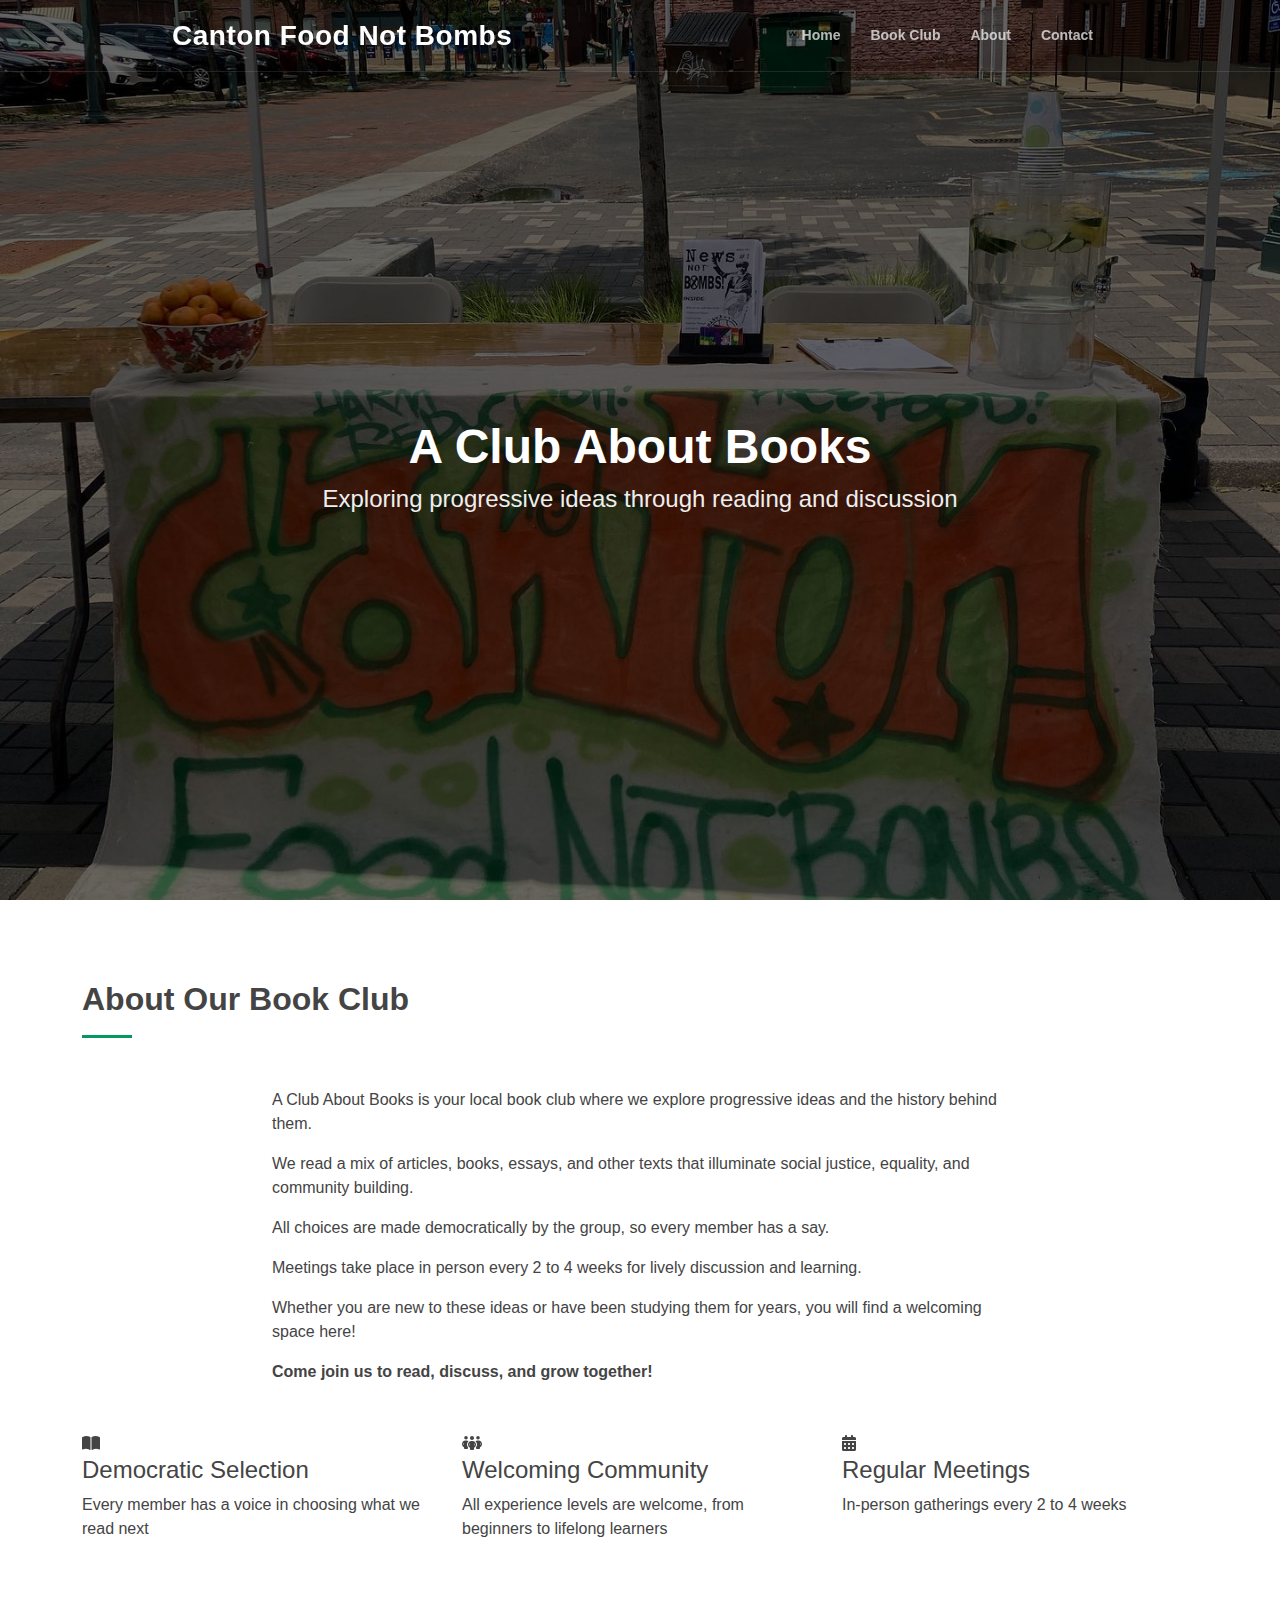
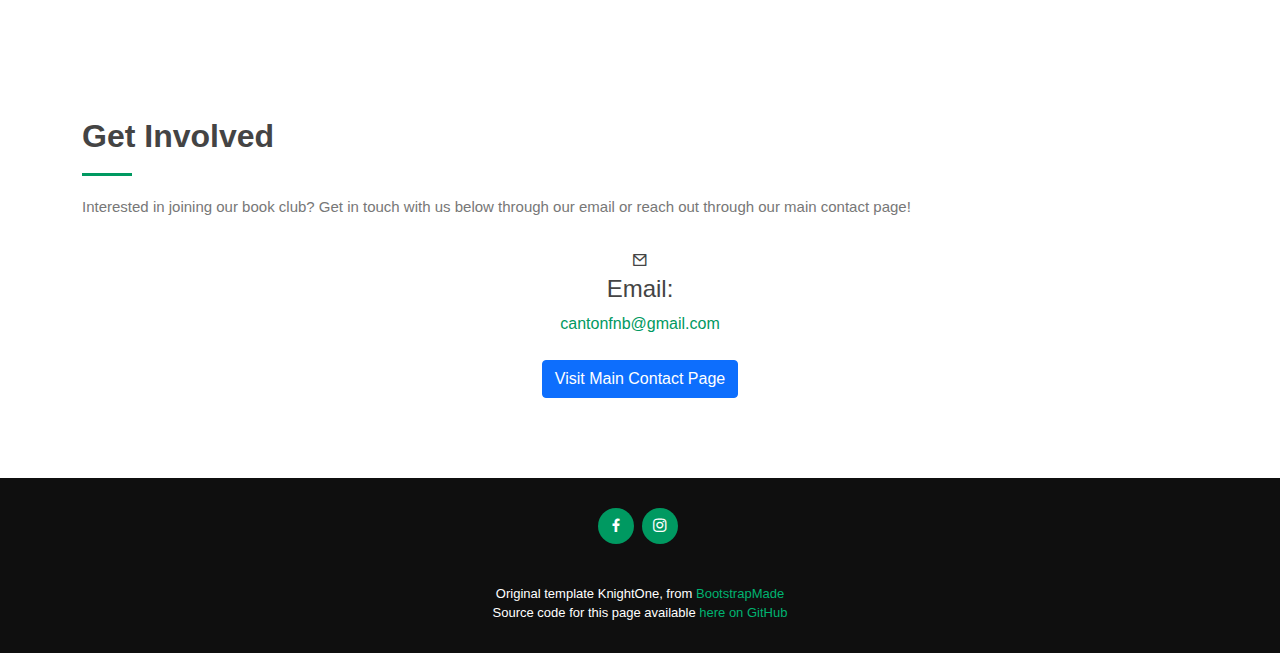
<file: bookclub.html>
<!DOCTYPE html>
<html lang="en">

<head>
  <meta charset="utf-8">
  <meta content="width=device-width, initial-scale=1.0" name="viewport">

  <title>A Club About Books - Canton Food Not Bombs</title>
  <meta name="viewport" content="width=device-width, initial-scale=1, shrink-to-fit=no">
  <meta name="description" content="A local book club exploring progressive ideas and social justice">
  <meta name="author" content="cantonfnb">

  <meta property="og:type" content="article" />
  <meta property="og:title" content="A Club About Books - Canton Food Not Bombs" />
  <meta property="og:description" content="A local book club exploring progressive ideas and social justice" />
  <meta property="og:image" content="https://cantonfnb.com/assets/img/mainLogo.jpg" />

  <meta name="twitter:card" content="summary_large_image">
  <meta name="twitter:domain" value="cantonfnb.com" />
  <meta name="twitter:title" value="A Club About Books - Canton Food Not Bombs" />
  <meta name="twitter:description" value="A local book club exploring progressive ideas and social justice" />
  <meta name="twitter:image" content="https://cantonfnb.com/assets/img/mainLogo.jpg" />


  <!-- Favicons -->
  <link href="assets/img/favicon.ico" rel="icon">
  <link href="assets/img/apple-touch-icon.png" rel="apple-touch-icon">

  <!-- Google Fonts -->
  <link href="assets/css/fonts.css" ref="stylesheet">

  <!-- Vendor CSS Files -->
  <link href="assets/vendor/bootstrap/css/bootstrap.min.css" rel="stylesheet">
  <link href="assets/vendor/bootstrap-icons/bootstrap-icons.css" rel="stylesheet">
  <link href="assets/vendor/boxicons/css/boxicons.min.css" rel="stylesheet">
  <link href="assets/vendor/glightbox/css/glightbox.min.css" rel="stylesheet">
  <link href="assets/vendor/remixicon/remixicon.css" rel="stylesheet">
  <link href="assets/vendor/swiper/swiper-bundle.min.css" rel="stylesheet">

  <link href="assets/css/all.min.css" ref="stylesheet">

  <!-- Template Main CSS File -->
  <link href="assets/css/style.css" rel="stylesheet">
</head>

<body>

  <!-- ======= Header ======= -->
  <header id="header" class="fixed-top ">
    <div class="container-fluid">

      <div class="row justify-content-center">
        <div class="col-xl-9 d-flex align-items-center justify-content-lg-between">
          <h1 class="logo me-auto me-lg-0"><a href="index.html">Canton Food Not Bombs</a></h1>

          <nav id="navbar" class="navbar order-last order-lg-0">
            <ul>
              <li><a class="nav-link" href="index.html">Home</a></li>
              <li><a class="nav-link scrollto active" href="#bookclub">Book Club</a></li>
              <li><a class="nav-link" href="index.html#about">About</a></li>
              <li><a class="nav-link" href="index.html#contact">Contact</a></li>
            </ul>
            <i class="bi bi-list mobile-nav-toggle"></i>
          </nav><!-- .navbar -->
        </div>
      </div>

    </div>
  </header><!-- End Header -->

  <!-- ======= Hero Section ======= -->
  <section id="hero" class="d-flex flex-column justify-content-center">
    <div class="container">
      <div class="row justify-content-center">
        <div class="col-xl-8">
          <h1>A Club About Books</h1>
          <h2>Exploring progressive ideas through reading and discussion</h2>
        </div>
      </div>
    </div>
  </section><!-- End Hero -->

  <main id="main">

    <!-- ======= Book Club Section ======= -->
    <section id="bookclub" class="about">
      <div class="container">

        <div class="section-title">
          <h2>About Our Book Club</h2>
        </div>

        <div class="row justify-content-center">
          <div class="col-lg-8">
            <div class="content">
              <p>A Club About Books is your local book club where we explore progressive ideas and the history behind them.</p>

              <p>We read a mix of articles, books, essays, and other texts that illuminate social justice, equality, and community building.</p>

              <p>All choices are made democratically by the group, so every member has a say.</p>

              <p>Meetings take place in person every 2 to 4 weeks for lively discussion and learning.</p>

              <p>Whether you are new to these ideas or have been studying them for years, you will find a welcoming space here!</p>

              <p><strong>Come join us to read, discuss, and grow together!</strong></p>
            </div>
          </div>
        </div>

        <div class="row mt-5">
          <div class="col-lg-4 col-md-6 d-flex align-items-stretch">
            <div class="icon-box">
              <i class="fa-solid fa-book-open"></i>
              <h4>Democratic Selection</h4>
              <p>Every member has a voice in choosing what we read next</p>
            </div>
          </div>

          <div class="col-lg-4 col-md-6 d-flex align-items-stretch mt-4 mt-md-0">
            <div class="icon-box">
              <i class="fa-solid fa-people-group"></i>
              <h4>Welcoming Community</h4>
              <p>All experience levels are welcome, from beginners to lifelong learners</p>
            </div>
          </div>

          <div class="col-lg-4 col-md-6 d-flex align-items-stretch mt-4 mt-lg-0">
            <div class="icon-box">
              <i class="fa-solid fa-calendar-days"></i>
              <h4>Regular Meetings</h4>
              <p>In-person gatherings every 2 to 4 weeks</p>
            </div>
          </div>
        </div>

      </div>
    </section><!-- End Book Club Section -->

    <!-- ======= Contact Section ======= -->
    <section id="contact" class="contact">
      <div class="container">

        <div class="section-title">
          <h2>Get Involved</h2>
          <p>Interested in joining our book club? Get in touch with us below through our email or reach out through our main contact page!</p>
        </div>

        <div class="row justify-content-center">
          <div class="col-lg-6">
            <div class="text-center">
              <div class="email mb-4">
                <i class="ri-mail-line"></i>
                <h4>Email:</h4>
                <p><a href="mailto:cantonfnb@gmail.com">cantonfnb@gmail.com</a></p>
              </div>

              <div class="mt-4">
                <a href="index.html#contact" class="btn btn-primary">Visit Main Contact Page</a>
              </div>
            </div>
          </div>
        </div>

      </div>
    </section><!-- End Contact Section -->

  </main><!-- End #main -->

  <!-- ======= Footer ======= -->
  <footer id="footer">
    <div class="container">
      <div class="social-links">
        <a href="https://www.facebook.com/CantonFNB" class="facebook" target="_blank" ><i class="bx bxl-facebook"></i></a>
        <a href="https://www.instagram.com/cantonfnb/" target="_blank" class="instagram"><i class="bx bxl-instagram"></i></a>
      </div>
      <div class="credits">
        Original template KnightOne, from <a href="https://bootstrapmade.com/" target="_blank" >BootstrapMade</a><br/>
        Source code for this page available <a href="https://github.com/cantonfnb/cantonfnb.github.io" target="_blank">here on GitHub</a>
      </div>
    </div>
  </footer><!-- End Footer -->

  <a href="#" class="back-to-top d-flex align-items-center justify-content-center"><i class="bi bi-arrow-up-short"></i></a>

  <!-- Vendor JS Files -->
  <script src="assets/vendor/purecounter/purecounter.js"></script>
  <script src="assets/vendor/bootstrap/js/bootstrap.bundle.min.js"></script>
  <script src="assets/vendor/glightbox/js/glightbox.min.js"></script>
  <script src="assets/vendor/isotope-layout/isotope.pkgd.min.js"></script>
  <script src="assets/vendor/swiper/swiper-bundle.min.js"></script>
  <script src="assets/js/all.min.js"></script>

  <!-- Template Main JS File -->
  <script src="assets/js/main.js"></script>

</body>

</html>
</file>
<file: assets/css/fonts.css>
/* cyrillic-ext */
@font-face {
    font-family: 'Open Sans';
    font-style: italic;
    font-weight: 300;
    font-stretch: 100%;
    src: url(https://fonts.gstatic.com/s/opensans/v40/memtYaGs126MiZpBA-UFUIcVXSCEkx2cmqvXlWqWtE6FxZCJgvAQ.woff2) format('woff2');
    unicode-range: U+0460-052F, U+1C80-1C8A, U+20B4, U+2DE0-2DFF, U+A640-A69F, U+FE2E-FE2F;
  }
  /* cyrillic */
  @font-face {
    font-family: 'Open Sans';
    font-style: italic;
    font-weight: 300;
    font-stretch: 100%;
    src: url(https://fonts.gstatic.com/s/opensans/v40/memtYaGs126MiZpBA-UFUIcVXSCEkx2cmqvXlWqWvU6FxZCJgvAQ.woff2) format('woff2');
    unicode-range: U+0301, U+0400-045F, U+0490-0491, U+04B0-04B1, U+2116;
  }
  /* greek-ext */
  @font-face {
    font-family: 'Open Sans';
    font-style: italic;
    font-weight: 300;
    font-stretch: 100%;
    src: url(https://fonts.gstatic.com/s/opensans/v40/memtYaGs126MiZpBA-UFUIcVXSCEkx2cmqvXlWqWtU6FxZCJgvAQ.woff2) format('woff2');
    unicode-range: U+1F00-1FFF;
  }
  /* greek */
  @font-face {
    font-family: 'Open Sans';
    font-style: italic;
    font-weight: 300;
    font-stretch: 100%;
    src: url(https://fonts.gstatic.com/s/opensans/v40/memtYaGs126MiZpBA-UFUIcVXSCEkx2cmqvXlWqWuk6FxZCJgvAQ.woff2) format('woff2');
    unicode-range: U+0370-0377, U+037A-037F, U+0384-038A, U+038C, U+038E-03A1, U+03A3-03FF;
  }
  /* hebrew */
  @font-face {
    font-family: 'Open Sans';
    font-style: italic;
    font-weight: 300;
    font-stretch: 100%;
    src: url(https://fonts.gstatic.com/s/opensans/v40/memtYaGs126MiZpBA-UFUIcVXSCEkx2cmqvXlWqWu06FxZCJgvAQ.woff2) format('woff2');
    unicode-range: U+0307-0308, U+0590-05FF, U+200C-2010, U+20AA, U+25CC, U+FB1D-FB4F;
  }
  /* math */
  @font-face {
    font-family: 'Open Sans';
    font-style: italic;
    font-weight: 300;
    font-stretch: 100%;
    src: url(https://fonts.gstatic.com/s/opensans/v40/memtYaGs126MiZpBA-UFUIcVXSCEkx2cmqvXlWqWxU6FxZCJgvAQ.woff2) format('woff2');
    unicode-range: U+0302-0303, U+0305, U+0307-0308, U+0310, U+0312, U+0315, U+031A, U+0326-0327, U+032C, U+032F-0330, U+0332-0333, U+0338, U+033A, U+0346, U+034D, U+0391-03A1, U+03A3-03A9, U+03B1-03C9, U+03D1, U+03D5-03D6, U+03F0-03F1, U+03F4-03F5, U+2016-2017, U+2034-2038, U+203C, U+2040, U+2043, U+2047, U+2050, U+2057, U+205F, U+2070-2071, U+2074-208E, U+2090-209C, U+20D0-20DC, U+20E1, U+20E5-20EF, U+2100-2112, U+2114-2115, U+2117-2121, U+2123-214F, U+2190, U+2192, U+2194-21AE, U+21B0-21E5, U+21F1-21F2, U+21F4-2211, U+2213-2214, U+2216-22FF, U+2308-230B, U+2310, U+2319, U+231C-2321, U+2336-237A, U+237C, U+2395, U+239B-23B7, U+23D0, U+23DC-23E1, U+2474-2475, U+25AF, U+25B3, U+25B7, U+25BD, U+25C1, U+25CA, U+25CC, U+25FB, U+266D-266F, U+27C0-27FF, U+2900-2AFF, U+2B0E-2B11, U+2B30-2B4C, U+2BFE, U+3030, U+FF5B, U+FF5D, U+1D400-1D7FF, U+1EE00-1EEFF;
  }
  /* symbols */
  @font-face {
    font-family: 'Open Sans';
    font-style: italic;
    font-weight: 300;
    font-stretch: 100%;
    src: url(https://fonts.gstatic.com/s/opensans/v40/memtYaGs126MiZpBA-UFUIcVXSCEkx2cmqvXlWqW106FxZCJgvAQ.woff2) format('woff2');
    unicode-range: U+0001-000C, U+000E-001F, U+007F-009F, U+20DD-20E0, U+20E2-20E4, U+2150-218F, U+2190, U+2192, U+2194-2199, U+21AF, U+21E6-21F0, U+21F3, U+2218-2219, U+2299, U+22C4-22C6, U+2300-243F, U+2440-244A, U+2460-24FF, U+25A0-27BF, U+2800-28FF, U+2921-2922, U+2981, U+29BF, U+29EB, U+2B00-2BFF, U+4DC0-4DFF, U+FFF9-FFFB, U+10140-1018E, U+10190-1019C, U+101A0, U+101D0-101FD, U+102E0-102FB, U+10E60-10E7E, U+1D2C0-1D2D3, U+1D2E0-1D37F, U+1F000-1F0FF, U+1F100-1F1AD, U+1F1E6-1F1FF, U+1F30D-1F30F, U+1F315, U+1F31C, U+1F31E, U+1F320-1F32C, U+1F336, U+1F378, U+1F37D, U+1F382, U+1F393-1F39F, U+1F3A7-1F3A8, U+1F3AC-1F3AF, U+1F3C2, U+1F3C4-1F3C6, U+1F3CA-1F3CE, U+1F3D4-1F3E0, U+1F3ED, U+1F3F1-1F3F3, U+1F3F5-1F3F7, U+1F408, U+1F415, U+1F41F, U+1F426, U+1F43F, U+1F441-1F442, U+1F444, U+1F446-1F449, U+1F44C-1F44E, U+1F453, U+1F46A, U+1F47D, U+1F4A3, U+1F4B0, U+1F4B3, U+1F4B9, U+1F4BB, U+1F4BF, U+1F4C8-1F4CB, U+1F4D6, U+1F4DA, U+1F4DF, U+1F4E3-1F4E6, U+1F4EA-1F4ED, U+1F4F7, U+1F4F9-1F4FB, U+1F4FD-1F4FE, U+1F503, U+1F507-1F50B, U+1F50D, U+1F512-1F513, U+1F53E-1F54A, U+1F54F-1F5FA, U+1F610, U+1F650-1F67F, U+1F687, U+1F68D, U+1F691, U+1F694, U+1F698, U+1F6AD, U+1F6B2, U+1F6B9-1F6BA, U+1F6BC, U+1F6C6-1F6CF, U+1F6D3-1F6D7, U+1F6E0-1F6EA, U+1F6F0-1F6F3, U+1F6F7-1F6FC, U+1F700-1F7FF, U+1F800-1F80B, U+1F810-1F847, U+1F850-1F859, U+1F860-1F887, U+1F890-1F8AD, U+1F8B0-1F8BB, U+1F8C0-1F8C1, U+1F900-1F90B, U+1F93B, U+1F946, U+1F984, U+1F996, U+1F9E9, U+1FA00-1FA6F, U+1FA70-1FA7C, U+1FA80-1FA89, U+1FA8F-1FAC6, U+1FACE-1FADC, U+1FADF-1FAE9, U+1FAF0-1FAF8, U+1FB00-1FBFF;
  }
  /* vietnamese */
  @font-face {
    font-family: 'Open Sans';
    font-style: italic;
    font-weight: 300;
    font-stretch: 100%;
    src: url(https://fonts.gstatic.com/s/opensans/v40/memtYaGs126MiZpBA-UFUIcVXSCEkx2cmqvXlWqWtk6FxZCJgvAQ.woff2) format('woff2');
    unicode-range: U+0102-0103, U+0110-0111, U+0128-0129, U+0168-0169, U+01A0-01A1, U+01AF-01B0, U+0300-0301, U+0303-0304, U+0308-0309, U+0323, U+0329, U+1EA0-1EF9, U+20AB;
  }
  /* latin-ext */
  @font-face {
    font-family: 'Open Sans';
    font-style: italic;
    font-weight: 300;
    font-stretch: 100%;
    src: url(https://fonts.gstatic.com/s/opensans/v40/memtYaGs126MiZpBA-UFUIcVXSCEkx2cmqvXlWqWt06FxZCJgvAQ.woff2) format('woff2');
    unicode-range: U+0100-02BA, U+02BD-02C5, U+02C7-02CC, U+02CE-02D7, U+02DD-02FF, U+0304, U+0308, U+0329, U+1D00-1DBF, U+1E00-1E9F, U+1EF2-1EFF, U+2020, U+20A0-20AB, U+20AD-20C0, U+2113, U+2C60-2C7F, U+A720-A7FF;
  }
  /* latin */
  @font-face {
    font-family: 'Open Sans';
    font-style: italic;
    font-weight: 300;
    font-stretch: 100%;
    src: url(https://fonts.gstatic.com/s/opensans/v40/memtYaGs126MiZpBA-UFUIcVXSCEkx2cmqvXlWqWuU6FxZCJgg.woff2) format('woff2');
    unicode-range: U+0000-00FF, U+0131, U+0152-0153, U+02BB-02BC, U+02C6, U+02DA, U+02DC, U+0304, U+0308, U+0329, U+2000-206F, U+20AC, U+2122, U+2191, U+2193, U+2212, U+2215, U+FEFF, U+FFFD;
  }
  /* cyrillic-ext */
  @font-face {
    font-family: 'Open Sans';
    font-style: italic;
    font-weight: 400;
    font-stretch: 100%;
    src: url(https://fonts.gstatic.com/s/opensans/v40/memtYaGs126MiZpBA-UFUIcVXSCEkx2cmqvXlWqWtE6FxZCJgvAQ.woff2) format('woff2');
    unicode-range: U+0460-052F, U+1C80-1C8A, U+20B4, U+2DE0-2DFF, U+A640-A69F, U+FE2E-FE2F;
  }
  /* cyrillic */
  @font-face {
    font-family: 'Open Sans';
    font-style: italic;
    font-weight: 400;
    font-stretch: 100%;
    src: url(https://fonts.gstatic.com/s/opensans/v40/memtYaGs126MiZpBA-UFUIcVXSCEkx2cmqvXlWqWvU6FxZCJgvAQ.woff2) format('woff2');
    unicode-range: U+0301, U+0400-045F, U+0490-0491, U+04B0-04B1, U+2116;
  }
  /* greek-ext */
  @font-face {
    font-family: 'Open Sans';
    font-style: italic;
    font-weight: 400;
    font-stretch: 100%;
    src: url(https://fonts.gstatic.com/s/opensans/v40/memtYaGs126MiZpBA-UFUIcVXSCEkx2cmqvXlWqWtU6FxZCJgvAQ.woff2) format('woff2');
    unicode-range: U+1F00-1FFF;
  }
  /* greek */
  @font-face {
    font-family: 'Open Sans';
    font-style: italic;
    font-weight: 400;
    font-stretch: 100%;
    src: url(https://fonts.gstatic.com/s/opensans/v40/memtYaGs126MiZpBA-UFUIcVXSCEkx2cmqvXlWqWuk6FxZCJgvAQ.woff2) format('woff2');
    unicode-range: U+0370-0377, U+037A-037F, U+0384-038A, U+038C, U+038E-03A1, U+03A3-03FF;
  }
  /* hebrew */
  @font-face {
    font-family: 'Open Sans';
    font-style: italic;
    font-weight: 400;
    font-stretch: 100%;
    src: url(https://fonts.gstatic.com/s/opensans/v40/memtYaGs126MiZpBA-UFUIcVXSCEkx2cmqvXlWqWu06FxZCJgvAQ.woff2) format('woff2');
    unicode-range: U+0307-0308, U+0590-05FF, U+200C-2010, U+20AA, U+25CC, U+FB1D-FB4F;
  }
  /* math */
  @font-face {
    font-family: 'Open Sans';
    font-style: italic;
    font-weight: 400;
    font-stretch: 100%;
    src: url(https://fonts.gstatic.com/s/opensans/v40/memtYaGs126MiZpBA-UFUIcVXSCEkx2cmqvXlWqWxU6FxZCJgvAQ.woff2) format('woff2');
    unicode-range: U+0302-0303, U+0305, U+0307-0308, U+0310, U+0312, U+0315, U+031A, U+0326-0327, U+032C, U+032F-0330, U+0332-0333, U+0338, U+033A, U+0346, U+034D, U+0391-03A1, U+03A3-03A9, U+03B1-03C9, U+03D1, U+03D5-03D6, U+03F0-03F1, U+03F4-03F5, U+2016-2017, U+2034-2038, U+203C, U+2040, U+2043, U+2047, U+2050, U+2057, U+205F, U+2070-2071, U+2074-208E, U+2090-209C, U+20D0-20DC, U+20E1, U+20E5-20EF, U+2100-2112, U+2114-2115, U+2117-2121, U+2123-214F, U+2190, U+2192, U+2194-21AE, U+21B0-21E5, U+21F1-21F2, U+21F4-2211, U+2213-2214, U+2216-22FF, U+2308-230B, U+2310, U+2319, U+231C-2321, U+2336-237A, U+237C, U+2395, U+239B-23B7, U+23D0, U+23DC-23E1, U+2474-2475, U+25AF, U+25B3, U+25B7, U+25BD, U+25C1, U+25CA, U+25CC, U+25FB, U+266D-266F, U+27C0-27FF, U+2900-2AFF, U+2B0E-2B11, U+2B30-2B4C, U+2BFE, U+3030, U+FF5B, U+FF5D, U+1D400-1D7FF, U+1EE00-1EEFF;
  }
  /* symbols */
  @font-face {
    font-family: 'Open Sans';
    font-style: italic;
    font-weight: 400;
    font-stretch: 100%;
    src: url(https://fonts.gstatic.com/s/opensans/v40/memtYaGs126MiZpBA-UFUIcVXSCEkx2cmqvXlWqW106FxZCJgvAQ.woff2) format('woff2');
    unicode-range: U+0001-000C, U+000E-001F, U+007F-009F, U+20DD-20E0, U+20E2-20E4, U+2150-218F, U+2190, U+2192, U+2194-2199, U+21AF, U+21E6-21F0, U+21F3, U+2218-2219, U+2299, U+22C4-22C6, U+2300-243F, U+2440-244A, U+2460-24FF, U+25A0-27BF, U+2800-28FF, U+2921-2922, U+2981, U+29BF, U+29EB, U+2B00-2BFF, U+4DC0-4DFF, U+FFF9-FFFB, U+10140-1018E, U+10190-1019C, U+101A0, U+101D0-101FD, U+102E0-102FB, U+10E60-10E7E, U+1D2C0-1D2D3, U+1D2E0-1D37F, U+1F000-1F0FF, U+1F100-1F1AD, U+1F1E6-1F1FF, U+1F30D-1F30F, U+1F315, U+1F31C, U+1F31E, U+1F320-1F32C, U+1F336, U+1F378, U+1F37D, U+1F382, U+1F393-1F39F, U+1F3A7-1F3A8, U+1F3AC-1F3AF, U+1F3C2, U+1F3C4-1F3C6, U+1F3CA-1F3CE, U+1F3D4-1F3E0, U+1F3ED, U+1F3F1-1F3F3, U+1F3F5-1F3F7, U+1F408, U+1F415, U+1F41F, U+1F426, U+1F43F, U+1F441-1F442, U+1F444, U+1F446-1F449, U+1F44C-1F44E, U+1F453, U+1F46A, U+1F47D, U+1F4A3, U+1F4B0, U+1F4B3, U+1F4B9, U+1F4BB, U+1F4BF, U+1F4C8-1F4CB, U+1F4D6, U+1F4DA, U+1F4DF, U+1F4E3-1F4E6, U+1F4EA-1F4ED, U+1F4F7, U+1F4F9-1F4FB, U+1F4FD-1F4FE, U+1F503, U+1F507-1F50B, U+1F50D, U+1F512-1F513, U+1F53E-1F54A, U+1F54F-1F5FA, U+1F610, U+1F650-1F67F, U+1F687, U+1F68D, U+1F691, U+1F694, U+1F698, U+1F6AD, U+1F6B2, U+1F6B9-1F6BA, U+1F6BC, U+1F6C6-1F6CF, U+1F6D3-1F6D7, U+1F6E0-1F6EA, U+1F6F0-1F6F3, U+1F6F7-1F6FC, U+1F700-1F7FF, U+1F800-1F80B, U+1F810-1F847, U+1F850-1F859, U+1F860-1F887, U+1F890-1F8AD, U+1F8B0-1F8BB, U+1F8C0-1F8C1, U+1F900-1F90B, U+1F93B, U+1F946, U+1F984, U+1F996, U+1F9E9, U+1FA00-1FA6F, U+1FA70-1FA7C, U+1FA80-1FA89, U+1FA8F-1FAC6, U+1FACE-1FADC, U+1FADF-1FAE9, U+1FAF0-1FAF8, U+1FB00-1FBFF;
  }
  /* vietnamese */
  @font-face {
    font-family: 'Open Sans';
    font-style: italic;
    font-weight: 400;
    font-stretch: 100%;
    src: url(https://fonts.gstatic.com/s/opensans/v40/memtYaGs126MiZpBA-UFUIcVXSCEkx2cmqvXlWqWtk6FxZCJgvAQ.woff2) format('woff2');
    unicode-range: U+0102-0103, U+0110-0111, U+0128-0129, U+0168-0169, U+01A0-01A1, U+01AF-01B0, U+0300-0301, U+0303-0304, U+0308-0309, U+0323, U+0329, U+1EA0-1EF9, U+20AB;
  }
  /* latin-ext */
  @font-face {
    font-family: 'Open Sans';
    font-style: italic;
    font-weight: 400;
    font-stretch: 100%;
    src: url(https://fonts.gstatic.com/s/opensans/v40/memtYaGs126MiZpBA-UFUIcVXSCEkx2cmqvXlWqWt06FxZCJgvAQ.woff2) format('woff2');
    unicode-range: U+0100-02BA, U+02BD-02C5, U+02C7-02CC, U+02CE-02D7, U+02DD-02FF, U+0304, U+0308, U+0329, U+1D00-1DBF, U+1E00-1E9F, U+1EF2-1EFF, U+2020, U+20A0-20AB, U+20AD-20C0, U+2113, U+2C60-2C7F, U+A720-A7FF;
  }
  /* latin */
  @font-face {
    font-family: 'Open Sans';
    font-style: italic;
    font-weight: 400;
    font-stretch: 100%;
    src: url(https://fonts.gstatic.com/s/opensans/v40/memtYaGs126MiZpBA-UFUIcVXSCEkx2cmqvXlWqWuU6FxZCJgg.woff2) format('woff2');
    unicode-range: U+0000-00FF, U+0131, U+0152-0153, U+02BB-02BC, U+02C6, U+02DA, U+02DC, U+0304, U+0308, U+0329, U+2000-206F, U+20AC, U+2122, U+2191, U+2193, U+2212, U+2215, U+FEFF, U+FFFD;
  }
  /* cyrillic-ext */
  @font-face {
    font-family: 'Open Sans';
    font-style: italic;
    font-weight: 600;
    font-stretch: 100%;
    src: url(https://fonts.gstatic.com/s/opensans/v40/memtYaGs126MiZpBA-UFUIcVXSCEkx2cmqvXlWqWtE6FxZCJgvAQ.woff2) format('woff2');
    unicode-range: U+0460-052F, U+1C80-1C8A, U+20B4, U+2DE0-2DFF, U+A640-A69F, U+FE2E-FE2F;
  }
  /* cyrillic */
  @font-face {
    font-family: 'Open Sans';
    font-style: italic;
    font-weight: 600;
    font-stretch: 100%;
    src: url(https://fonts.gstatic.com/s/opensans/v40/memtYaGs126MiZpBA-UFUIcVXSCEkx2cmqvXlWqWvU6FxZCJgvAQ.woff2) format('woff2');
    unicode-range: U+0301, U+0400-045F, U+0490-0491, U+04B0-04B1, U+2116;
  }
  /* greek-ext */
  @font-face {
    font-family: 'Open Sans';
    font-style: italic;
    font-weight: 600;
    font-stretch: 100%;
    src: url(https://fonts.gstatic.com/s/opensans/v40/memtYaGs126MiZpBA-UFUIcVXSCEkx2cmqvXlWqWtU6FxZCJgvAQ.woff2) format('woff2');
    unicode-range: U+1F00-1FFF;
  }
  /* greek */
  @font-face {
    font-family: 'Open Sans';
    font-style: italic;
    font-weight: 600;
    font-stretch: 100%;
    src: url(https://fonts.gstatic.com/s/opensans/v40/memtYaGs126MiZpBA-UFUIcVXSCEkx2cmqvXlWqWuk6FxZCJgvAQ.woff2) format('woff2');
    unicode-range: U+0370-0377, U+037A-037F, U+0384-038A, U+038C, U+038E-03A1, U+03A3-03FF;
  }
  /* hebrew */
  @font-face {
    font-family: 'Open Sans';
    font-style: italic;
    font-weight: 600;
    font-stretch: 100%;
    src: url(https://fonts.gstatic.com/s/opensans/v40/memtYaGs126MiZpBA-UFUIcVXSCEkx2cmqvXlWqWu06FxZCJgvAQ.woff2) format('woff2');
    unicode-range: U+0307-0308, U+0590-05FF, U+200C-2010, U+20AA, U+25CC, U+FB1D-FB4F;
  }
  /* math */
  @font-face {
    font-family: 'Open Sans';
    font-style: italic;
    font-weight: 600;
    font-stretch: 100%;
    src: url(https://fonts.gstatic.com/s/opensans/v40/memtYaGs126MiZpBA-UFUIcVXSCEkx2cmqvXlWqWxU6FxZCJgvAQ.woff2) format('woff2');
    unicode-range: U+0302-0303, U+0305, U+0307-0308, U+0310, U+0312, U+0315, U+031A, U+0326-0327, U+032C, U+032F-0330, U+0332-0333, U+0338, U+033A, U+0346, U+034D, U+0391-03A1, U+03A3-03A9, U+03B1-03C9, U+03D1, U+03D5-03D6, U+03F0-03F1, U+03F4-03F5, U+2016-2017, U+2034-2038, U+203C, U+2040, U+2043, U+2047, U+2050, U+2057, U+205F, U+2070-2071, U+2074-208E, U+2090-209C, U+20D0-20DC, U+20E1, U+20E5-20EF, U+2100-2112, U+2114-2115, U+2117-2121, U+2123-214F, U+2190, U+2192, U+2194-21AE, U+21B0-21E5, U+21F1-21F2, U+21F4-2211, U+2213-2214, U+2216-22FF, U+2308-230B, U+2310, U+2319, U+231C-2321, U+2336-237A, U+237C, U+2395, U+239B-23B7, U+23D0, U+23DC-23E1, U+2474-2475, U+25AF, U+25B3, U+25B7, U+25BD, U+25C1, U+25CA, U+25CC, U+25FB, U+266D-266F, U+27C0-27FF, U+2900-2AFF, U+2B0E-2B11, U+2B30-2B4C, U+2BFE, U+3030, U+FF5B, U+FF5D, U+1D400-1D7FF, U+1EE00-1EEFF;
  }
  /* symbols */
  @font-face {
    font-family: 'Open Sans';
    font-style: italic;
    font-weight: 600;
    font-stretch: 100%;
    src: url(https://fonts.gstatic.com/s/opensans/v40/memtYaGs126MiZpBA-UFUIcVXSCEkx2cmqvXlWqW106FxZCJgvAQ.woff2) format('woff2');
    unicode-range: U+0001-000C, U+000E-001F, U+007F-009F, U+20DD-20E0, U+20E2-20E4, U+2150-218F, U+2190, U+2192, U+2194-2199, U+21AF, U+21E6-21F0, U+21F3, U+2218-2219, U+2299, U+22C4-22C6, U+2300-243F, U+2440-244A, U+2460-24FF, U+25A0-27BF, U+2800-28FF, U+2921-2922, U+2981, U+29BF, U+29EB, U+2B00-2BFF, U+4DC0-4DFF, U+FFF9-FFFB, U+10140-1018E, U+10190-1019C, U+101A0, U+101D0-101FD, U+102E0-102FB, U+10E60-10E7E, U+1D2C0-1D2D3, U+1D2E0-1D37F, U+1F000-1F0FF, U+1F100-1F1AD, U+1F1E6-1F1FF, U+1F30D-1F30F, U+1F315, U+1F31C, U+1F31E, U+1F320-1F32C, U+1F336, U+1F378, U+1F37D, U+1F382, U+1F393-1F39F, U+1F3A7-1F3A8, U+1F3AC-1F3AF, U+1F3C2, U+1F3C4-1F3C6, U+1F3CA-1F3CE, U+1F3D4-1F3E0, U+1F3ED, U+1F3F1-1F3F3, U+1F3F5-1F3F7, U+1F408, U+1F415, U+1F41F, U+1F426, U+1F43F, U+1F441-1F442, U+1F444, U+1F446-1F449, U+1F44C-1F44E, U+1F453, U+1F46A, U+1F47D, U+1F4A3, U+1F4B0, U+1F4B3, U+1F4B9, U+1F4BB, U+1F4BF, U+1F4C8-1F4CB, U+1F4D6, U+1F4DA, U+1F4DF, U+1F4E3-1F4E6, U+1F4EA-1F4ED, U+1F4F7, U+1F4F9-1F4FB, U+1F4FD-1F4FE, U+1F503, U+1F507-1F50B, U+1F50D, U+1F512-1F513, U+1F53E-1F54A, U+1F54F-1F5FA, U+1F610, U+1F650-1F67F, U+1F687, U+1F68D, U+1F691, U+1F694, U+1F698, U+1F6AD, U+1F6B2, U+1F6B9-1F6BA, U+1F6BC, U+1F6C6-1F6CF, U+1F6D3-1F6D7, U+1F6E0-1F6EA, U+1F6F0-1F6F3, U+1F6F7-1F6FC, U+1F700-1F7FF, U+1F800-1F80B, U+1F810-1F847, U+1F850-1F859, U+1F860-1F887, U+1F890-1F8AD, U+1F8B0-1F8BB, U+1F8C0-1F8C1, U+1F900-1F90B, U+1F93B, U+1F946, U+1F984, U+1F996, U+1F9E9, U+1FA00-1FA6F, U+1FA70-1FA7C, U+1FA80-1FA89, U+1FA8F-1FAC6, U+1FACE-1FADC, U+1FADF-1FAE9, U+1FAF0-1FAF8, U+1FB00-1FBFF;
  }
  /* vietnamese */
  @font-face {
    font-family: 'Open Sans';
    font-style: italic;
    font-weight: 600;
    font-stretch: 100%;
    src: url(https://fonts.gstatic.com/s/opensans/v40/memtYaGs126MiZpBA-UFUIcVXSCEkx2cmqvXlWqWtk6FxZCJgvAQ.woff2) format('woff2');
    unicode-range: U+0102-0103, U+0110-0111, U+0128-0129, U+0168-0169, U+01A0-01A1, U+01AF-01B0, U+0300-0301, U+0303-0304, U+0308-0309, U+0323, U+0329, U+1EA0-1EF9, U+20AB;
  }
  /* latin-ext */
  @font-face {
    font-family: 'Open Sans';
    font-style: italic;
    font-weight: 600;
    font-stretch: 100%;
    src: url(https://fonts.gstatic.com/s/opensans/v40/memtYaGs126MiZpBA-UFUIcVXSCEkx2cmqvXlWqWt06FxZCJgvAQ.woff2) format('woff2');
    unicode-range: U+0100-02BA, U+02BD-02C5, U+02C7-02CC, U+02CE-02D7, U+02DD-02FF, U+0304, U+0308, U+0329, U+1D00-1DBF, U+1E00-1E9F, U+1EF2-1EFF, U+2020, U+20A0-20AB, U+20AD-20C0, U+2113, U+2C60-2C7F, U+A720-A7FF;
  }
  /* latin */
  @font-face {
    font-family: 'Open Sans';
    font-style: italic;
    font-weight: 600;
    font-stretch: 100%;
    src: url(https://fonts.gstatic.com/s/opensans/v40/memtYaGs126MiZpBA-UFUIcVXSCEkx2cmqvXlWqWuU6FxZCJgg.woff2) format('woff2');
    unicode-range: U+0000-00FF, U+0131, U+0152-0153, U+02BB-02BC, U+02C6, U+02DA, U+02DC, U+0304, U+0308, U+0329, U+2000-206F, U+20AC, U+2122, U+2191, U+2193, U+2212, U+2215, U+FEFF, U+FFFD;
  }
  /* cyrillic-ext */
  @font-face {
    font-family: 'Open Sans';
    font-style: italic;
    font-weight: 700;
    font-stretch: 100%;
    src: url(https://fonts.gstatic.com/s/opensans/v40/memtYaGs126MiZpBA-UFUIcVXSCEkx2cmqvXlWqWtE6FxZCJgvAQ.woff2) format('woff2');
    unicode-range: U+0460-052F, U+1C80-1C8A, U+20B4, U+2DE0-2DFF, U+A640-A69F, U+FE2E-FE2F;
  }
  /* cyrillic */
  @font-face {
    font-family: 'Open Sans';
    font-style: italic;
    font-weight: 700;
    font-stretch: 100%;
    src: url(https://fonts.gstatic.com/s/opensans/v40/memtYaGs126MiZpBA-UFUIcVXSCEkx2cmqvXlWqWvU6FxZCJgvAQ.woff2) format('woff2');
    unicode-range: U+0301, U+0400-045F, U+0490-0491, U+04B0-04B1, U+2116;
  }
  /* greek-ext */
  @font-face {
    font-family: 'Open Sans';
    font-style: italic;
    font-weight: 700;
    font-stretch: 100%;
    src: url(https://fonts.gstatic.com/s/opensans/v40/memtYaGs126MiZpBA-UFUIcVXSCEkx2cmqvXlWqWtU6FxZCJgvAQ.woff2) format('woff2');
    unicode-range: U+1F00-1FFF;
  }
  /* greek */
  @font-face {
    font-family: 'Open Sans';
    font-style: italic;
    font-weight: 700;
    font-stretch: 100%;
    src: url(https://fonts.gstatic.com/s/opensans/v40/memtYaGs126MiZpBA-UFUIcVXSCEkx2cmqvXlWqWuk6FxZCJgvAQ.woff2) format('woff2');
    unicode-range: U+0370-0377, U+037A-037F, U+0384-038A, U+038C, U+038E-03A1, U+03A3-03FF;
  }
  /* hebrew */
  @font-face {
    font-family: 'Open Sans';
    font-style: italic;
    font-weight: 700;
    font-stretch: 100%;
    src: url(https://fonts.gstatic.com/s/opensans/v40/memtYaGs126MiZpBA-UFUIcVXSCEkx2cmqvXlWqWu06FxZCJgvAQ.woff2) format('woff2');
    unicode-range: U+0307-0308, U+0590-05FF, U+200C-2010, U+20AA, U+25CC, U+FB1D-FB4F;
  }
  /* math */
  @font-face {
    font-family: 'Open Sans';
    font-style: italic;
    font-weight: 700;
    font-stretch: 100%;
    src: url(https://fonts.gstatic.com/s/opensans/v40/memtYaGs126MiZpBA-UFUIcVXSCEkx2cmqvXlWqWxU6FxZCJgvAQ.woff2) format('woff2');
    unicode-range: U+0302-0303, U+0305, U+0307-0308, U+0310, U+0312, U+0315, U+031A, U+0326-0327, U+032C, U+032F-0330, U+0332-0333, U+0338, U+033A, U+0346, U+034D, U+0391-03A1, U+03A3-03A9, U+03B1-03C9, U+03D1, U+03D5-03D6, U+03F0-03F1, U+03F4-03F5, U+2016-2017, U+2034-2038, U+203C, U+2040, U+2043, U+2047, U+2050, U+2057, U+205F, U+2070-2071, U+2074-208E, U+2090-209C, U+20D0-20DC, U+20E1, U+20E5-20EF, U+2100-2112, U+2114-2115, U+2117-2121, U+2123-214F, U+2190, U+2192, U+2194-21AE, U+21B0-21E5, U+21F1-21F2, U+21F4-2211, U+2213-2214, U+2216-22FF, U+2308-230B, U+2310, U+2319, U+231C-2321, U+2336-237A, U+237C, U+2395, U+239B-23B7, U+23D0, U+23DC-23E1, U+2474-2475, U+25AF, U+25B3, U+25B7, U+25BD, U+25C1, U+25CA, U+25CC, U+25FB, U+266D-266F, U+27C0-27FF, U+2900-2AFF, U+2B0E-2B11, U+2B30-2B4C, U+2BFE, U+3030, U+FF5B, U+FF5D, U+1D400-1D7FF, U+1EE00-1EEFF;
  }
  /* symbols */
  @font-face {
    font-family: 'Open Sans';
    font-style: italic;
    font-weight: 700;
    font-stretch: 100%;
    src: url(https://fonts.gstatic.com/s/opensans/v40/memtYaGs126MiZpBA-UFUIcVXSCEkx2cmqvXlWqW106FxZCJgvAQ.woff2) format('woff2');
    unicode-range: U+0001-000C, U+000E-001F, U+007F-009F, U+20DD-20E0, U+20E2-20E4, U+2150-218F, U+2190, U+2192, U+2194-2199, U+21AF, U+21E6-21F0, U+21F3, U+2218-2219, U+2299, U+22C4-22C6, U+2300-243F, U+2440-244A, U+2460-24FF, U+25A0-27BF, U+2800-28FF, U+2921-2922, U+2981, U+29BF, U+29EB, U+2B00-2BFF, U+4DC0-4DFF, U+FFF9-FFFB, U+10140-1018E, U+10190-1019C, U+101A0, U+101D0-101FD, U+102E0-102FB, U+10E60-10E7E, U+1D2C0-1D2D3, U+1D2E0-1D37F, U+1F000-1F0FF, U+1F100-1F1AD, U+1F1E6-1F1FF, U+1F30D-1F30F, U+1F315, U+1F31C, U+1F31E, U+1F320-1F32C, U+1F336, U+1F378, U+1F37D, U+1F382, U+1F393-1F39F, U+1F3A7-1F3A8, U+1F3AC-1F3AF, U+1F3C2, U+1F3C4-1F3C6, U+1F3CA-1F3CE, U+1F3D4-1F3E0, U+1F3ED, U+1F3F1-1F3F3, U+1F3F5-1F3F7, U+1F408, U+1F415, U+1F41F, U+1F426, U+1F43F, U+1F441-1F442, U+1F444, U+1F446-1F449, U+1F44C-1F44E, U+1F453, U+1F46A, U+1F47D, U+1F4A3, U+1F4B0, U+1F4B3, U+1F4B9, U+1F4BB, U+1F4BF, U+1F4C8-1F4CB, U+1F4D6, U+1F4DA, U+1F4DF, U+1F4E3-1F4E6, U+1F4EA-1F4ED, U+1F4F7, U+1F4F9-1F4FB, U+1F4FD-1F4FE, U+1F503, U+1F507-1F50B, U+1F50D, U+1F512-1F513, U+1F53E-1F54A, U+1F54F-1F5FA, U+1F610, U+1F650-1F67F, U+1F687, U+1F68D, U+1F691, U+1F694, U+1F698, U+1F6AD, U+1F6B2, U+1F6B9-1F6BA, U+1F6BC, U+1F6C6-1F6CF, U+1F6D3-1F6D7, U+1F6E0-1F6EA, U+1F6F0-1F6F3, U+1F6F7-1F6FC, U+1F700-1F7FF, U+1F800-1F80B, U+1F810-1F847, U+1F850-1F859, U+1F860-1F887, U+1F890-1F8AD, U+1F8B0-1F8BB, U+1F8C0-1F8C1, U+1F900-1F90B, U+1F93B, U+1F946, U+1F984, U+1F996, U+1F9E9, U+1FA00-1FA6F, U+1FA70-1FA7C, U+1FA80-1FA89, U+1FA8F-1FAC6, U+1FACE-1FADC, U+1FADF-1FAE9, U+1FAF0-1FAF8, U+1FB00-1FBFF;
  }
  /* vietnamese */
  @font-face {
    font-family: 'Open Sans';
    font-style: italic;
    font-weight: 700;
    font-stretch: 100%;
    src: url(https://fonts.gstatic.com/s/opensans/v40/memtYaGs126MiZpBA-UFUIcVXSCEkx2cmqvXlWqWtk6FxZCJgvAQ.woff2) format('woff2');
    unicode-range: U+0102-0103, U+0110-0111, U+0128-0129, U+0168-0169, U+01A0-01A1, U+01AF-01B0, U+0300-0301, U+0303-0304, U+0308-0309, U+0323, U+0329, U+1EA0-1EF9, U+20AB;
  }
  /* latin-ext */
  @font-face {
    font-family: 'Open Sans';
    font-style: italic;
    font-weight: 700;
    font-stretch: 100%;
    src: url(https://fonts.gstatic.com/s/opensans/v40/memtYaGs126MiZpBA-UFUIcVXSCEkx2cmqvXlWqWt06FxZCJgvAQ.woff2) format('woff2');
    unicode-range: U+0100-02BA, U+02BD-02C5, U+02C7-02CC, U+02CE-02D7, U+02DD-02FF, U+0304, U+0308, U+0329, U+1D00-1DBF, U+1E00-1E9F, U+1EF2-1EFF, U+2020, U+20A0-20AB, U+20AD-20C0, U+2113, U+2C60-2C7F, U+A720-A7FF;
  }
  /* latin */
  @font-face {
    font-family: 'Open Sans';
    font-style: italic;
    font-weight: 700;
    font-stretch: 100%;
    src: url(https://fonts.gstatic.com/s/opensans/v40/memtYaGs126MiZpBA-UFUIcVXSCEkx2cmqvXlWqWuU6FxZCJgg.woff2) format('woff2');
    unicode-range: U+0000-00FF, U+0131, U+0152-0153, U+02BB-02BC, U+02C6, U+02DA, U+02DC, U+0304, U+0308, U+0329, U+2000-206F, U+20AC, U+2122, U+2191, U+2193, U+2212, U+2215, U+FEFF, U+FFFD;
  }
  /* cyrillic-ext */
  @font-face {
    font-family: 'Open Sans';
    font-style: normal;
    font-weight: 300;
    font-stretch: 100%;
    src: url(https://fonts.gstatic.com/s/opensans/v40/memvYaGs126MiZpBA-UvWbX2vVnXBbObj2OVTSKmu0SC55K5gw.woff2) format('woff2');
    unicode-range: U+0460-052F, U+1C80-1C8A, U+20B4, U+2DE0-2DFF, U+A640-A69F, U+FE2E-FE2F;
  }
  /* cyrillic */
  @font-face {
    font-family: 'Open Sans';
    font-style: normal;
    font-weight: 300;
    font-stretch: 100%;
    src: url(https://fonts.gstatic.com/s/opensans/v40/memvYaGs126MiZpBA-UvWbX2vVnXBbObj2OVTSumu0SC55K5gw.woff2) format('woff2');
    unicode-range: U+0301, U+0400-045F, U+0490-0491, U+04B0-04B1, U+2116;
  }
  /* greek-ext */
  @font-face {
    font-family: 'Open Sans';
    font-style: normal;
    font-weight: 300;
    font-stretch: 100%;
    src: url(https://fonts.gstatic.com/s/opensans/v40/memvYaGs126MiZpBA-UvWbX2vVnXBbObj2OVTSOmu0SC55K5gw.woff2) format('woff2');
    unicode-range: U+1F00-1FFF;
  }
  /* greek */
  @font-face {
    font-family: 'Open Sans';
    font-style: normal;
    font-weight: 300;
    font-stretch: 100%;
    src: url(https://fonts.gstatic.com/s/opensans/v40/memvYaGs126MiZpBA-UvWbX2vVnXBbObj2OVTSymu0SC55K5gw.woff2) format('woff2');
    unicode-range: U+0370-0377, U+037A-037F, U+0384-038A, U+038C, U+038E-03A1, U+03A3-03FF;
  }
  /* hebrew */
  @font-face {
    font-family: 'Open Sans';
    font-style: normal;
    font-weight: 300;
    font-stretch: 100%;
    src: url(https://fonts.gstatic.com/s/opensans/v40/memvYaGs126MiZpBA-UvWbX2vVnXBbObj2OVTS2mu0SC55K5gw.woff2) format('woff2');
    unicode-range: U+0307-0308, U+0590-05FF, U+200C-2010, U+20AA, U+25CC, U+FB1D-FB4F;
  }
  /* math */
  @font-face {
    font-family: 'Open Sans';
    font-style: normal;
    font-weight: 300;
    font-stretch: 100%;
    src: url(https://fonts.gstatic.com/s/opensans/v40/memvYaGs126MiZpBA-UvWbX2vVnXBbObj2OVTVOmu0SC55K5gw.woff2) format('woff2');
    unicode-range: U+0302-0303, U+0305, U+0307-0308, U+0310, U+0312, U+0315, U+031A, U+0326-0327, U+032C, U+032F-0330, U+0332-0333, U+0338, U+033A, U+0346, U+034D, U+0391-03A1, U+03A3-03A9, U+03B1-03C9, U+03D1, U+03D5-03D6, U+03F0-03F1, U+03F4-03F5, U+2016-2017, U+2034-2038, U+203C, U+2040, U+2043, U+2047, U+2050, U+2057, U+205F, U+2070-2071, U+2074-208E, U+2090-209C, U+20D0-20DC, U+20E1, U+20E5-20EF, U+2100-2112, U+2114-2115, U+2117-2121, U+2123-214F, U+2190, U+2192, U+2194-21AE, U+21B0-21E5, U+21F1-21F2, U+21F4-2211, U+2213-2214, U+2216-22FF, U+2308-230B, U+2310, U+2319, U+231C-2321, U+2336-237A, U+237C, U+2395, U+239B-23B7, U+23D0, U+23DC-23E1, U+2474-2475, U+25AF, U+25B3, U+25B7, U+25BD, U+25C1, U+25CA, U+25CC, U+25FB, U+266D-266F, U+27C0-27FF, U+2900-2AFF, U+2B0E-2B11, U+2B30-2B4C, U+2BFE, U+3030, U+FF5B, U+FF5D, U+1D400-1D7FF, U+1EE00-1EEFF;
  }
  /* symbols */
  @font-face {
    font-family: 'Open Sans';
    font-style: normal;
    font-weight: 300;
    font-stretch: 100%;
    src: url(https://fonts.gstatic.com/s/opensans/v40/memvYaGs126MiZpBA-UvWbX2vVnXBbObj2OVTUGmu0SC55K5gw.woff2) format('woff2');
    unicode-range: U+0001-000C, U+000E-001F, U+007F-009F, U+20DD-20E0, U+20E2-20E4, U+2150-218F, U+2190, U+2192, U+2194-2199, U+21AF, U+21E6-21F0, U+21F3, U+2218-2219, U+2299, U+22C4-22C6, U+2300-243F, U+2440-244A, U+2460-24FF, U+25A0-27BF, U+2800-28FF, U+2921-2922, U+2981, U+29BF, U+29EB, U+2B00-2BFF, U+4DC0-4DFF, U+FFF9-FFFB, U+10140-1018E, U+10190-1019C, U+101A0, U+101D0-101FD, U+102E0-102FB, U+10E60-10E7E, U+1D2C0-1D2D3, U+1D2E0-1D37F, U+1F000-1F0FF, U+1F100-1F1AD, U+1F1E6-1F1FF, U+1F30D-1F30F, U+1F315, U+1F31C, U+1F31E, U+1F320-1F32C, U+1F336, U+1F378, U+1F37D, U+1F382, U+1F393-1F39F, U+1F3A7-1F3A8, U+1F3AC-1F3AF, U+1F3C2, U+1F3C4-1F3C6, U+1F3CA-1F3CE, U+1F3D4-1F3E0, U+1F3ED, U+1F3F1-1F3F3, U+1F3F5-1F3F7, U+1F408, U+1F415, U+1F41F, U+1F426, U+1F43F, U+1F441-1F442, U+1F444, U+1F446-1F449, U+1F44C-1F44E, U+1F453, U+1F46A, U+1F47D, U+1F4A3, U+1F4B0, U+1F4B3, U+1F4B9, U+1F4BB, U+1F4BF, U+1F4C8-1F4CB, U+1F4D6, U+1F4DA, U+1F4DF, U+1F4E3-1F4E6, U+1F4EA-1F4ED, U+1F4F7, U+1F4F9-1F4FB, U+1F4FD-1F4FE, U+1F503, U+1F507-1F50B, U+1F50D, U+1F512-1F513, U+1F53E-1F54A, U+1F54F-1F5FA, U+1F610, U+1F650-1F67F, U+1F687, U+1F68D, U+1F691, U+1F694, U+1F698, U+1F6AD, U+1F6B2, U+1F6B9-1F6BA, U+1F6BC, U+1F6C6-1F6CF, U+1F6D3-1F6D7, U+1F6E0-1F6EA, U+1F6F0-1F6F3, U+1F6F7-1F6FC, U+1F700-1F7FF, U+1F800-1F80B, U+1F810-1F847, U+1F850-1F859, U+1F860-1F887, U+1F890-1F8AD, U+1F8B0-1F8BB, U+1F8C0-1F8C1, U+1F900-1F90B, U+1F93B, U+1F946, U+1F984, U+1F996, U+1F9E9, U+1FA00-1FA6F, U+1FA70-1FA7C, U+1FA80-1FA89, U+1FA8F-1FAC6, U+1FACE-1FADC, U+1FADF-1FAE9, U+1FAF0-1FAF8, U+1FB00-1FBFF;
  }
  /* vietnamese */
  @font-face {
    font-family: 'Open Sans';
    font-style: normal;
    font-weight: 300;
    font-stretch: 100%;
    src: url(https://fonts.gstatic.com/s/opensans/v40/memvYaGs126MiZpBA-UvWbX2vVnXBbObj2OVTSCmu0SC55K5gw.woff2) format('woff2');
    unicode-range: U+0102-0103, U+0110-0111, U+0128-0129, U+0168-0169, U+01A0-01A1, U+01AF-01B0, U+0300-0301, U+0303-0304, U+0308-0309, U+0323, U+0329, U+1EA0-1EF9, U+20AB;
  }
  /* latin-ext */
  @font-face {
    font-family: 'Open Sans';
    font-style: normal;
    font-weight: 300;
    font-stretch: 100%;
    src: url(https://fonts.gstatic.com/s/opensans/v40/memvYaGs126MiZpBA-UvWbX2vVnXBbObj2OVTSGmu0SC55K5gw.woff2) format('woff2');
    unicode-range: U+0100-02BA, U+02BD-02C5, U+02C7-02CC, U+02CE-02D7, U+02DD-02FF, U+0304, U+0308, U+0329, U+1D00-1DBF, U+1E00-1E9F, U+1EF2-1EFF, U+2020, U+20A0-20AB, U+20AD-20C0, U+2113, U+2C60-2C7F, U+A720-A7FF;
  }
  /* latin */
  @font-face {
    font-family: 'Open Sans';
    font-style: normal;
    font-weight: 300;
    font-stretch: 100%;
    src: url(https://fonts.gstatic.com/s/opensans/v40/memvYaGs126MiZpBA-UvWbX2vVnXBbObj2OVTS-mu0SC55I.woff2) format('woff2');
    unicode-range: U+0000-00FF, U+0131, U+0152-0153, U+02BB-02BC, U+02C6, U+02DA, U+02DC, U+0304, U+0308, U+0329, U+2000-206F, U+20AC, U+2122, U+2191, U+2193, U+2212, U+2215, U+FEFF, U+FFFD;
  }
  /* cyrillic-ext */
  @font-face {
    font-family: 'Open Sans';
    font-style: normal;
    font-weight: 400;
    font-stretch: 100%;
    src: url(https://fonts.gstatic.com/s/opensans/v40/memvYaGs126MiZpBA-UvWbX2vVnXBbObj2OVTSKmu0SC55K5gw.woff2) format('woff2');
    unicode-range: U+0460-052F, U+1C80-1C8A, U+20B4, U+2DE0-2DFF, U+A640-A69F, U+FE2E-FE2F;
  }
  /* cyrillic */
  @font-face {
    font-family: 'Open Sans';
    font-style: normal;
    font-weight: 400;
    font-stretch: 100%;
    src: url(https://fonts.gstatic.com/s/opensans/v40/memvYaGs126MiZpBA-UvWbX2vVnXBbObj2OVTSumu0SC55K5gw.woff2) format('woff2');
    unicode-range: U+0301, U+0400-045F, U+0490-0491, U+04B0-04B1, U+2116;
  }
  /* greek-ext */
  @font-face {
    font-family: 'Open Sans';
    font-style: normal;
    font-weight: 400;
    font-stretch: 100%;
    src: url(https://fonts.gstatic.com/s/opensans/v40/memvYaGs126MiZpBA-UvWbX2vVnXBbObj2OVTSOmu0SC55K5gw.woff2) format('woff2');
    unicode-range: U+1F00-1FFF;
  }
  /* greek */
  @font-face {
    font-family: 'Open Sans';
    font-style: normal;
    font-weight: 400;
    font-stretch: 100%;
    src: url(https://fonts.gstatic.com/s/opensans/v40/memvYaGs126MiZpBA-UvWbX2vVnXBbObj2OVTSymu0SC55K5gw.woff2) format('woff2');
    unicode-range: U+0370-0377, U+037A-037F, U+0384-038A, U+038C, U+038E-03A1, U+03A3-03FF;
  }
  /* hebrew */
  @font-face {
    font-family: 'Open Sans';
    font-style: normal;
    font-weight: 400;
    font-stretch: 100%;
    src: url(https://fonts.gstatic.com/s/opensans/v40/memvYaGs126MiZpBA-UvWbX2vVnXBbObj2OVTS2mu0SC55K5gw.woff2) format('woff2');
    unicode-range: U+0307-0308, U+0590-05FF, U+200C-2010, U+20AA, U+25CC, U+FB1D-FB4F;
  }
  /* math */
  @font-face {
    font-family: 'Open Sans';
    font-style: normal;
    font-weight: 400;
    font-stretch: 100%;
    src: url(https://fonts.gstatic.com/s/opensans/v40/memvYaGs126MiZpBA-UvWbX2vVnXBbObj2OVTVOmu0SC55K5gw.woff2) format('woff2');
    unicode-range: U+0302-0303, U+0305, U+0307-0308, U+0310, U+0312, U+0315, U+031A, U+0326-0327, U+032C, U+032F-0330, U+0332-0333, U+0338, U+033A, U+0346, U+034D, U+0391-03A1, U+03A3-03A9, U+03B1-03C9, U+03D1, U+03D5-03D6, U+03F0-03F1, U+03F4-03F5, U+2016-2017, U+2034-2038, U+203C, U+2040, U+2043, U+2047, U+2050, U+2057, U+205F, U+2070-2071, U+2074-208E, U+2090-209C, U+20D0-20DC, U+20E1, U+20E5-20EF, U+2100-2112, U+2114-2115, U+2117-2121, U+2123-214F, U+2190, U+2192, U+2194-21AE, U+21B0-21E5, U+21F1-21F2, U+21F4-2211, U+2213-2214, U+2216-22FF, U+2308-230B, U+2310, U+2319, U+231C-2321, U+2336-237A, U+237C, U+2395, U+239B-23B7, U+23D0, U+23DC-23E1, U+2474-2475, U+25AF, U+25B3, U+25B7, U+25BD, U+25C1, U+25CA, U+25CC, U+25FB, U+266D-266F, U+27C0-27FF, U+2900-2AFF, U+2B0E-2B11, U+2B30-2B4C, U+2BFE, U+3030, U+FF5B, U+FF5D, U+1D400-1D7FF, U+1EE00-1EEFF;
  }
  /* symbols */
  @font-face {
    font-family: 'Open Sans';
    font-style: normal;
    font-weight: 400;
    font-stretch: 100%;
    src: url(https://fonts.gstatic.com/s/opensans/v40/memvYaGs126MiZpBA-UvWbX2vVnXBbObj2OVTUGmu0SC55K5gw.woff2) format('woff2');
    unicode-range: U+0001-000C, U+000E-001F, U+007F-009F, U+20DD-20E0, U+20E2-20E4, U+2150-218F, U+2190, U+2192, U+2194-2199, U+21AF, U+21E6-21F0, U+21F3, U+2218-2219, U+2299, U+22C4-22C6, U+2300-243F, U+2440-244A, U+2460-24FF, U+25A0-27BF, U+2800-28FF, U+2921-2922, U+2981, U+29BF, U+29EB, U+2B00-2BFF, U+4DC0-4DFF, U+FFF9-FFFB, U+10140-1018E, U+10190-1019C, U+101A0, U+101D0-101FD, U+102E0-102FB, U+10E60-10E7E, U+1D2C0-1D2D3, U+1D2E0-1D37F, U+1F000-1F0FF, U+1F100-1F1AD, U+1F1E6-1F1FF, U+1F30D-1F30F, U+1F315, U+1F31C, U+1F31E, U+1F320-1F32C, U+1F336, U+1F378, U+1F37D, U+1F382, U+1F393-1F39F, U+1F3A7-1F3A8, U+1F3AC-1F3AF, U+1F3C2, U+1F3C4-1F3C6, U+1F3CA-1F3CE, U+1F3D4-1F3E0, U+1F3ED, U+1F3F1-1F3F3, U+1F3F5-1F3F7, U+1F408, U+1F415, U+1F41F, U+1F426, U+1F43F, U+1F441-1F442, U+1F444, U+1F446-1F449, U+1F44C-1F44E, U+1F453, U+1F46A, U+1F47D, U+1F4A3, U+1F4B0, U+1F4B3, U+1F4B9, U+1F4BB, U+1F4BF, U+1F4C8-1F4CB, U+1F4D6, U+1F4DA, U+1F4DF, U+1F4E3-1F4E6, U+1F4EA-1F4ED, U+1F4F7, U+1F4F9-1F4FB, U+1F4FD-1F4FE, U+1F503, U+1F507-1F50B, U+1F50D, U+1F512-1F513, U+1F53E-1F54A, U+1F54F-1F5FA, U+1F610, U+1F650-1F67F, U+1F687, U+1F68D, U+1F691, U+1F694, U+1F698, U+1F6AD, U+1F6B2, U+1F6B9-1F6BA, U+1F6BC, U+1F6C6-1F6CF, U+1F6D3-1F6D7, U+1F6E0-1F6EA, U+1F6F0-1F6F3, U+1F6F7-1F6FC, U+1F700-1F7FF, U+1F800-1F80B, U+1F810-1F847, U+1F850-1F859, U+1F860-1F887, U+1F890-1F8AD, U+1F8B0-1F8BB, U+1F8C0-1F8C1, U+1F900-1F90B, U+1F93B, U+1F946, U+1F984, U+1F996, U+1F9E9, U+1FA00-1FA6F, U+1FA70-1FA7C, U+1FA80-1FA89, U+1FA8F-1FAC6, U+1FACE-1FADC, U+1FADF-1FAE9, U+1FAF0-1FAF8, U+1FB00-1FBFF;
  }
  /* vietnamese */
  @font-face {
    font-family: 'Open Sans';
    font-style: normal;
    font-weight: 400;
    font-stretch: 100%;
    src: url(https://fonts.gstatic.com/s/opensans/v40/memvYaGs126MiZpBA-UvWbX2vVnXBbObj2OVTSCmu0SC55K5gw.woff2) format('woff2');
    unicode-range: U+0102-0103, U+0110-0111, U+0128-0129, U+0168-0169, U+01A0-01A1, U+01AF-01B0, U+0300-0301, U+0303-0304, U+0308-0309, U+0323, U+0329, U+1EA0-1EF9, U+20AB;
  }
  /* latin-ext */
  @font-face {
    font-family: 'Open Sans';
    font-style: normal;
    font-weight: 400;
    font-stretch: 100%;
    src: url(https://fonts.gstatic.com/s/opensans/v40/memvYaGs126MiZpBA-UvWbX2vVnXBbObj2OVTSGmu0SC55K5gw.woff2) format('woff2');
    unicode-range: U+0100-02BA, U+02BD-02C5, U+02C7-02CC, U+02CE-02D7, U+02DD-02FF, U+0304, U+0308, U+0329, U+1D00-1DBF, U+1E00-1E9F, U+1EF2-1EFF, U+2020, U+20A0-20AB, U+20AD-20C0, U+2113, U+2C60-2C7F, U+A720-A7FF;
  }
  /* latin */
  @font-face {
    font-family: 'Open Sans';
    font-style: normal;
    font-weight: 400;
    font-stretch: 100%;
    src: url(https://fonts.gstatic.com/s/opensans/v40/memvYaGs126MiZpBA-UvWbX2vVnXBbObj2OVTS-mu0SC55I.woff2) format('woff2');
    unicode-range: U+0000-00FF, U+0131, U+0152-0153, U+02BB-02BC, U+02C6, U+02DA, U+02DC, U+0304, U+0308, U+0329, U+2000-206F, U+20AC, U+2122, U+2191, U+2193, U+2212, U+2215, U+FEFF, U+FFFD;
  }
  /* cyrillic-ext */
  @font-face {
    font-family: 'Open Sans';
    font-style: normal;
    font-weight: 600;
    font-stretch: 100%;
    src: url(https://fonts.gstatic.com/s/opensans/v40/memvYaGs126MiZpBA-UvWbX2vVnXBbObj2OVTSKmu0SC55K5gw.woff2) format('woff2');
    unicode-range: U+0460-052F, U+1C80-1C8A, U+20B4, U+2DE0-2DFF, U+A640-A69F, U+FE2E-FE2F;
  }
  /* cyrillic */
  @font-face {
    font-family: 'Open Sans';
    font-style: normal;
    font-weight: 600;
    font-stretch: 100%;
    src: url(https://fonts.gstatic.com/s/opensans/v40/memvYaGs126MiZpBA-UvWbX2vVnXBbObj2OVTSumu0SC55K5gw.woff2) format('woff2');
    unicode-range: U+0301, U+0400-045F, U+0490-0491, U+04B0-04B1, U+2116;
  }
  /* greek-ext */
  @font-face {
    font-family: 'Open Sans';
    font-style: normal;
    font-weight: 600;
    font-stretch: 100%;
    src: url(https://fonts.gstatic.com/s/opensans/v40/memvYaGs126MiZpBA-UvWbX2vVnXBbObj2OVTSOmu0SC55K5gw.woff2) format('woff2');
    unicode-range: U+1F00-1FFF;
  }
  /* greek */
  @font-face {
    font-family: 'Open Sans';
    font-style: normal;
    font-weight: 600;
    font-stretch: 100%;
    src: url(https://fonts.gstatic.com/s/opensans/v40/memvYaGs126MiZpBA-UvWbX2vVnXBbObj2OVTSymu0SC55K5gw.woff2) format('woff2');
    unicode-range: U+0370-0377, U+037A-037F, U+0384-038A, U+038C, U+038E-03A1, U+03A3-03FF;
  }
  /* hebrew */
  @font-face {
    font-family: 'Open Sans';
    font-style: normal;
    font-weight: 600;
    font-stretch: 100%;
    src: url(https://fonts.gstatic.com/s/opensans/v40/memvYaGs126MiZpBA-UvWbX2vVnXBbObj2OVTS2mu0SC55K5gw.woff2) format('woff2');
    unicode-range: U+0307-0308, U+0590-05FF, U+200C-2010, U+20AA, U+25CC, U+FB1D-FB4F;
  }
  /* math */
  @font-face {
    font-family: 'Open Sans';
    font-style: normal;
    font-weight: 600;
    font-stretch: 100%;
    src: url(https://fonts.gstatic.com/s/opensans/v40/memvYaGs126MiZpBA-UvWbX2vVnXBbObj2OVTVOmu0SC55K5gw.woff2) format('woff2');
    unicode-range: U+0302-0303, U+0305, U+0307-0308, U+0310, U+0312, U+0315, U+031A, U+0326-0327, U+032C, U+032F-0330, U+0332-0333, U+0338, U+033A, U+0346, U+034D, U+0391-03A1, U+03A3-03A9, U+03B1-03C9, U+03D1, U+03D5-03D6, U+03F0-03F1, U+03F4-03F5, U+2016-2017, U+2034-2038, U+203C, U+2040, U+2043, U+2047, U+2050, U+2057, U+205F, U+2070-2071, U+2074-208E, U+2090-209C, U+20D0-20DC, U+20E1, U+20E5-20EF, U+2100-2112, U+2114-2115, U+2117-2121, U+2123-214F, U+2190, U+2192, U+2194-21AE, U+21B0-21E5, U+21F1-21F2, U+21F4-2211, U+2213-2214, U+2216-22FF, U+2308-230B, U+2310, U+2319, U+231C-2321, U+2336-237A, U+237C, U+2395, U+239B-23B7, U+23D0, U+23DC-23E1, U+2474-2475, U+25AF, U+25B3, U+25B7, U+25BD, U+25C1, U+25CA, U+25CC, U+25FB, U+266D-266F, U+27C0-27FF, U+2900-2AFF, U+2B0E-2B11, U+2B30-2B4C, U+2BFE, U+3030, U+FF5B, U+FF5D, U+1D400-1D7FF, U+1EE00-1EEFF;
  }
  /* symbols */
  @font-face {
    font-family: 'Open Sans';
    font-style: normal;
    font-weight: 600;
    font-stretch: 100%;
    src: url(https://fonts.gstatic.com/s/opensans/v40/memvYaGs126MiZpBA-UvWbX2vVnXBbObj2OVTUGmu0SC55K5gw.woff2) format('woff2');
    unicode-range: U+0001-000C, U+000E-001F, U+007F-009F, U+20DD-20E0, U+20E2-20E4, U+2150-218F, U+2190, U+2192, U+2194-2199, U+21AF, U+21E6-21F0, U+21F3, U+2218-2219, U+2299, U+22C4-22C6, U+2300-243F, U+2440-244A, U+2460-24FF, U+25A0-27BF, U+2800-28FF, U+2921-2922, U+2981, U+29BF, U+29EB, U+2B00-2BFF, U+4DC0-4DFF, U+FFF9-FFFB, U+10140-1018E, U+10190-1019C, U+101A0, U+101D0-101FD, U+102E0-102FB, U+10E60-10E7E, U+1D2C0-1D2D3, U+1D2E0-1D37F, U+1F000-1F0FF, U+1F100-1F1AD, U+1F1E6-1F1FF, U+1F30D-1F30F, U+1F315, U+1F31C, U+1F31E, U+1F320-1F32C, U+1F336, U+1F378, U+1F37D, U+1F382, U+1F393-1F39F, U+1F3A7-1F3A8, U+1F3AC-1F3AF, U+1F3C2, U+1F3C4-1F3C6, U+1F3CA-1F3CE, U+1F3D4-1F3E0, U+1F3ED, U+1F3F1-1F3F3, U+1F3F5-1F3F7, U+1F408, U+1F415, U+1F41F, U+1F426, U+1F43F, U+1F441-1F442, U+1F444, U+1F446-1F449, U+1F44C-1F44E, U+1F453, U+1F46A, U+1F47D, U+1F4A3, U+1F4B0, U+1F4B3, U+1F4B9, U+1F4BB, U+1F4BF, U+1F4C8-1F4CB, U+1F4D6, U+1F4DA, U+1F4DF, U+1F4E3-1F4E6, U+1F4EA-1F4ED, U+1F4F7, U+1F4F9-1F4FB, U+1F4FD-1F4FE, U+1F503, U+1F507-1F50B, U+1F50D, U+1F512-1F513, U+1F53E-1F54A, U+1F54F-1F5FA, U+1F610, U+1F650-1F67F, U+1F687, U+1F68D, U+1F691, U+1F694, U+1F698, U+1F6AD, U+1F6B2, U+1F6B9-1F6BA, U+1F6BC, U+1F6C6-1F6CF, U+1F6D3-1F6D7, U+1F6E0-1F6EA, U+1F6F0-1F6F3, U+1F6F7-1F6FC, U+1F700-1F7FF, U+1F800-1F80B, U+1F810-1F847, U+1F850-1F859, U+1F860-1F887, U+1F890-1F8AD, U+1F8B0-1F8BB, U+1F8C0-1F8C1, U+1F900-1F90B, U+1F93B, U+1F946, U+1F984, U+1F996, U+1F9E9, U+1FA00-1FA6F, U+1FA70-1FA7C, U+1FA80-1FA89, U+1FA8F-1FAC6, U+1FACE-1FADC, U+1FADF-1FAE9, U+1FAF0-1FAF8, U+1FB00-1FBFF;
  }
  /* vietnamese */
  @font-face {
    font-family: 'Open Sans';
    font-style: normal;
    font-weight: 600;
    font-stretch: 100%;
    src: url(https://fonts.gstatic.com/s/opensans/v40/memvYaGs126MiZpBA-UvWbX2vVnXBbObj2OVTSCmu0SC55K5gw.woff2) format('woff2');
    unicode-range: U+0102-0103, U+0110-0111, U+0128-0129, U+0168-0169, U+01A0-01A1, U+01AF-01B0, U+0300-0301, U+0303-0304, U+0308-0309, U+0323, U+0329, U+1EA0-1EF9, U+20AB;
  }
  /* latin-ext */
  @font-face {
    font-family: 'Open Sans';
    font-style: normal;
    font-weight: 600;
    font-stretch: 100%;
    src: url(https://fonts.gstatic.com/s/opensans/v40/memvYaGs126MiZpBA-UvWbX2vVnXBbObj2OVTSGmu0SC55K5gw.woff2) format('woff2');
    unicode-range: U+0100-02BA, U+02BD-02C5, U+02C7-02CC, U+02CE-02D7, U+02DD-02FF, U+0304, U+0308, U+0329, U+1D00-1DBF, U+1E00-1E9F, U+1EF2-1EFF, U+2020, U+20A0-20AB, U+20AD-20C0, U+2113, U+2C60-2C7F, U+A720-A7FF;
  }
  /* latin */
  @font-face {
    font-family: 'Open Sans';
    font-style: normal;
    font-weight: 600;
    font-stretch: 100%;
    src: url(https://fonts.gstatic.com/s/opensans/v40/memvYaGs126MiZpBA-UvWbX2vVnXBbObj2OVTS-mu0SC55I.woff2) format('woff2');
    unicode-range: U+0000-00FF, U+0131, U+0152-0153, U+02BB-02BC, U+02C6, U+02DA, U+02DC, U+0304, U+0308, U+0329, U+2000-206F, U+20AC, U+2122, U+2191, U+2193, U+2212, U+2215, U+FEFF, U+FFFD;
  }
  /* cyrillic-ext */
  @font-face {
    font-family: 'Open Sans';
    font-style: normal;
    font-weight: 700;
    font-stretch: 100%;
    src: url(https://fonts.gstatic.com/s/opensans/v40/memvYaGs126MiZpBA-UvWbX2vVnXBbObj2OVTSKmu0SC55K5gw.woff2) format('woff2');
    unicode-range: U+0460-052F, U+1C80-1C8A, U+20B4, U+2DE0-2DFF, U+A640-A69F, U+FE2E-FE2F;
  }
  /* cyrillic */
  @font-face {
    font-family: 'Open Sans';
    font-style: normal;
    font-weight: 700;
    font-stretch: 100%;
    src: url(https://fonts.gstatic.com/s/opensans/v40/memvYaGs126MiZpBA-UvWbX2vVnXBbObj2OVTSumu0SC55K5gw.woff2) format('woff2');
    unicode-range: U+0301, U+0400-045F, U+0490-0491, U+04B0-04B1, U+2116;
  }
  /* greek-ext */
  @font-face {
    font-family: 'Open Sans';
    font-style: normal;
    font-weight: 700;
    font-stretch: 100%;
    src: url(https://fonts.gstatic.com/s/opensans/v40/memvYaGs126MiZpBA-UvWbX2vVnXBbObj2OVTSOmu0SC55K5gw.woff2) format('woff2');
    unicode-range: U+1F00-1FFF;
  }
  /* greek */
  @font-face {
    font-family: 'Open Sans';
    font-style: normal;
    font-weight: 700;
    font-stretch: 100%;
    src: url(https://fonts.gstatic.com/s/opensans/v40/memvYaGs126MiZpBA-UvWbX2vVnXBbObj2OVTSymu0SC55K5gw.woff2) format('woff2');
    unicode-range: U+0370-0377, U+037A-037F, U+0384-038A, U+038C, U+038E-03A1, U+03A3-03FF;
  }
  /* hebrew */
  @font-face {
    font-family: 'Open Sans';
    font-style: normal;
    font-weight: 700;
    font-stretch: 100%;
    src: url(https://fonts.gstatic.com/s/opensans/v40/memvYaGs126MiZpBA-UvWbX2vVnXBbObj2OVTS2mu0SC55K5gw.woff2) format('woff2');
    unicode-range: U+0307-0308, U+0590-05FF, U+200C-2010, U+20AA, U+25CC, U+FB1D-FB4F;
  }
  /* math */
  @font-face {
    font-family: 'Open Sans';
    font-style: normal;
    font-weight: 700;
    font-stretch: 100%;
    src: url(https://fonts.gstatic.com/s/opensans/v40/memvYaGs126MiZpBA-UvWbX2vVnXBbObj2OVTVOmu0SC55K5gw.woff2) format('woff2');
    unicode-range: U+0302-0303, U+0305, U+0307-0308, U+0310, U+0312, U+0315, U+031A, U+0326-0327, U+032C, U+032F-0330, U+0332-0333, U+0338, U+033A, U+0346, U+034D, U+0391-03A1, U+03A3-03A9, U+03B1-03C9, U+03D1, U+03D5-03D6, U+03F0-03F1, U+03F4-03F5, U+2016-2017, U+2034-2038, U+203C, U+2040, U+2043, U+2047, U+2050, U+2057, U+205F, U+2070-2071, U+2074-208E, U+2090-209C, U+20D0-20DC, U+20E1, U+20E5-20EF, U+2100-2112, U+2114-2115, U+2117-2121, U+2123-214F, U+2190, U+2192, U+2194-21AE, U+21B0-21E5, U+21F1-21F2, U+21F4-2211, U+2213-2214, U+2216-22FF, U+2308-230B, U+2310, U+2319, U+231C-2321, U+2336-237A, U+237C, U+2395, U+239B-23B7, U+23D0, U+23DC-23E1, U+2474-2475, U+25AF, U+25B3, U+25B7, U+25BD, U+25C1, U+25CA, U+25CC, U+25FB, U+266D-266F, U+27C0-27FF, U+2900-2AFF, U+2B0E-2B11, U+2B30-2B4C, U+2BFE, U+3030, U+FF5B, U+FF5D, U+1D400-1D7FF, U+1EE00-1EEFF;
  }
  /* symbols */
  @font-face {
    font-family: 'Open Sans';
    font-style: normal;
    font-weight: 700;
    font-stretch: 100%;
    src: url(https://fonts.gstatic.com/s/opensans/v40/memvYaGs126MiZpBA-UvWbX2vVnXBbObj2OVTUGmu0SC55K5gw.woff2) format('woff2');
    unicode-range: U+0001-000C, U+000E-001F, U+007F-009F, U+20DD-20E0, U+20E2-20E4, U+2150-218F, U+2190, U+2192, U+2194-2199, U+21AF, U+21E6-21F0, U+21F3, U+2218-2219, U+2299, U+22C4-22C6, U+2300-243F, U+2440-244A, U+2460-24FF, U+25A0-27BF, U+2800-28FF, U+2921-2922, U+2981, U+29BF, U+29EB, U+2B00-2BFF, U+4DC0-4DFF, U+FFF9-FFFB, U+10140-1018E, U+10190-1019C, U+101A0, U+101D0-101FD, U+102E0-102FB, U+10E60-10E7E, U+1D2C0-1D2D3, U+1D2E0-1D37F, U+1F000-1F0FF, U+1F100-1F1AD, U+1F1E6-1F1FF, U+1F30D-1F30F, U+1F315, U+1F31C, U+1F31E, U+1F320-1F32C, U+1F336, U+1F378, U+1F37D, U+1F382, U+1F393-1F39F, U+1F3A7-1F3A8, U+1F3AC-1F3AF, U+1F3C2, U+1F3C4-1F3C6, U+1F3CA-1F3CE, U+1F3D4-1F3E0, U+1F3ED, U+1F3F1-1F3F3, U+1F3F5-1F3F7, U+1F408, U+1F415, U+1F41F, U+1F426, U+1F43F, U+1F441-1F442, U+1F444, U+1F446-1F449, U+1F44C-1F44E, U+1F453, U+1F46A, U+1F47D, U+1F4A3, U+1F4B0, U+1F4B3, U+1F4B9, U+1F4BB, U+1F4BF, U+1F4C8-1F4CB, U+1F4D6, U+1F4DA, U+1F4DF, U+1F4E3-1F4E6, U+1F4EA-1F4ED, U+1F4F7, U+1F4F9-1F4FB, U+1F4FD-1F4FE, U+1F503, U+1F507-1F50B, U+1F50D, U+1F512-1F513, U+1F53E-1F54A, U+1F54F-1F5FA, U+1F610, U+1F650-1F67F, U+1F687, U+1F68D, U+1F691, U+1F694, U+1F698, U+1F6AD, U+1F6B2, U+1F6B9-1F6BA, U+1F6BC, U+1F6C6-1F6CF, U+1F6D3-1F6D7, U+1F6E0-1F6EA, U+1F6F0-1F6F3, U+1F6F7-1F6FC, U+1F700-1F7FF, U+1F800-1F80B, U+1F810-1F847, U+1F850-1F859, U+1F860-1F887, U+1F890-1F8AD, U+1F8B0-1F8BB, U+1F8C0-1F8C1, U+1F900-1F90B, U+1F93B, U+1F946, U+1F984, U+1F996, U+1F9E9, U+1FA00-1FA6F, U+1FA70-1FA7C, U+1FA80-1FA89, U+1FA8F-1FAC6, U+1FACE-1FADC, U+1FADF-1FAE9, U+1FAF0-1FAF8, U+1FB00-1FBFF;
  }
  /* vietnamese */
  @font-face {
    font-family: 'Open Sans';
    font-style: normal;
    font-weight: 700;
    font-stretch: 100%;
    src: url(https://fonts.gstatic.com/s/opensans/v40/memvYaGs126MiZpBA-UvWbX2vVnXBbObj2OVTSCmu0SC55K5gw.woff2) format('woff2');
    unicode-range: U+0102-0103, U+0110-0111, U+0128-0129, U+0168-0169, U+01A0-01A1, U+01AF-01B0, U+0300-0301, U+0303-0304, U+0308-0309, U+0323, U+0329, U+1EA0-1EF9, U+20AB;
  }
  /* latin-ext */
  @font-face {
    font-family: 'Open Sans';
    font-style: normal;
    font-weight: 700;
    font-stretch: 100%;
    src: url(https://fonts.gstatic.com/s/opensans/v40/memvYaGs126MiZpBA-UvWbX2vVnXBbObj2OVTSGmu0SC55K5gw.woff2) format('woff2');
    unicode-range: U+0100-02BA, U+02BD-02C5, U+02C7-02CC, U+02CE-02D7, U+02DD-02FF, U+0304, U+0308, U+0329, U+1D00-1DBF, U+1E00-1E9F, U+1EF2-1EFF, U+2020, U+20A0-20AB, U+20AD-20C0, U+2113, U+2C60-2C7F, U+A720-A7FF;
  }
  /* latin */
  @font-face {
    font-family: 'Open Sans';
    font-style: normal;
    font-weight: 700;
    font-stretch: 100%;
    src: url(https://fonts.gstatic.com/s/opensans/v40/memvYaGs126MiZpBA-UvWbX2vVnXBbObj2OVTS-mu0SC55I.woff2) format('woff2');
    unicode-range: U+0000-00FF, U+0131, U+0152-0153, U+02BB-02BC, U+02C6, U+02DA, U+02DC, U+0304, U+0308, U+0329, U+2000-206F, U+20AC, U+2122, U+2191, U+2193, U+2212, U+2215, U+FEFF, U+FFFD;
  }
  /* latin-ext */
  @font-face {
    font-family: 'Poppins';
    font-style: italic;
    font-weight: 300;
    src: url(https://fonts.gstatic.com/s/poppins/v21/pxiDyp8kv8JHgFVrJJLm21lVGdeOYktMqlap.woff2) format('woff2');
    unicode-range: U+0100-02BA, U+02BD-02C5, U+02C7-02CC, U+02CE-02D7, U+02DD-02FF, U+0304, U+0308, U+0329, U+1D00-1DBF, U+1E00-1E9F, U+1EF2-1EFF, U+2020, U+20A0-20AB, U+20AD-20C0, U+2113, U+2C60-2C7F, U+A720-A7FF;
  }
  /* latin */
  @font-face {
    font-family: 'Poppins';
    font-style: italic;
    font-weight: 300;
    src: url(https://fonts.gstatic.com/s/poppins/v21/pxiDyp8kv8JHgFVrJJLm21lVF9eOYktMqg.woff2) format('woff2');
    unicode-range: U+0000-00FF, U+0131, U+0152-0153, U+02BB-02BC, U+02C6, U+02DA, U+02DC, U+0304, U+0308, U+0329, U+2000-206F, U+20AC, U+2122, U+2191, U+2193, U+2212, U+2215, U+FEFF, U+FFFD;
  }
  /* latin-ext */
  @font-face {
    font-family: 'Poppins';
    font-style: italic;
    font-weight: 400;
    src: url(https://fonts.gstatic.com/s/poppins/v21/pxiGyp8kv8JHgFVrJJLufntAOvWDSHFF.woff2) format('woff2');
    unicode-range: U+0100-02BA, U+02BD-02C5, U+02C7-02CC, U+02CE-02D7, U+02DD-02FF, U+0304, U+0308, U+0329, U+1D00-1DBF, U+1E00-1E9F, U+1EF2-1EFF, U+2020, U+20A0-20AB, U+20AD-20C0, U+2113, U+2C60-2C7F, U+A720-A7FF;
  }
  /* latin */
  @font-face {
    font-family: 'Poppins';
    font-style: italic;
    font-weight: 400;
    src: url(https://fonts.gstatic.com/s/poppins/v21/pxiGyp8kv8JHgFVrJJLucHtAOvWDSA.woff2) format('woff2');
    unicode-range: U+0000-00FF, U+0131, U+0152-0153, U+02BB-02BC, U+02C6, U+02DA, U+02DC, U+0304, U+0308, U+0329, U+2000-206F, U+20AC, U+2122, U+2191, U+2193, U+2212, U+2215, U+FEFF, U+FFFD;
  }
  /* latin-ext */
  @font-face {
    font-family: 'Poppins';
    font-style: italic;
    font-weight: 500;
    src: url(https://fonts.gstatic.com/s/poppins/v21/pxiDyp8kv8JHgFVrJJLmg1hVGdeOYktMqlap.woff2) format('woff2');
    unicode-range: U+0100-02BA, U+02BD-02C5, U+02C7-02CC, U+02CE-02D7, U+02DD-02FF, U+0304, U+0308, U+0329, U+1D00-1DBF, U+1E00-1E9F, U+1EF2-1EFF, U+2020, U+20A0-20AB, U+20AD-20C0, U+2113, U+2C60-2C7F, U+A720-A7FF;
  }
  /* latin */
  @font-face {
    font-family: 'Poppins';
    font-style: italic;
    font-weight: 500;
    src: url(https://fonts.gstatic.com/s/poppins/v21/pxiDyp8kv8JHgFVrJJLmg1hVF9eOYktMqg.woff2) format('woff2');
    unicode-range: U+0000-00FF, U+0131, U+0152-0153, U+02BB-02BC, U+02C6, U+02DA, U+02DC, U+0304, U+0308, U+0329, U+2000-206F, U+20AC, U+2122, U+2191, U+2193, U+2212, U+2215, U+FEFF, U+FFFD;
  }
  /* latin-ext */
  @font-face {
    font-family: 'Poppins';
    font-style: italic;
    font-weight: 600;
    src: url(https://fonts.gstatic.com/s/poppins/v21/pxiDyp8kv8JHgFVrJJLmr19VGdeOYktMqlap.woff2) format('woff2');
    unicode-range: U+0100-02BA, U+02BD-02C5, U+02C7-02CC, U+02CE-02D7, U+02DD-02FF, U+0304, U+0308, U+0329, U+1D00-1DBF, U+1E00-1E9F, U+1EF2-1EFF, U+2020, U+20A0-20AB, U+20AD-20C0, U+2113, U+2C60-2C7F, U+A720-A7FF;
  }
  /* latin */
  @font-face {
    font-family: 'Poppins';
    font-style: italic;
    font-weight: 600;
    src: url(https://fonts.gstatic.com/s/poppins/v21/pxiDyp8kv8JHgFVrJJLmr19VF9eOYktMqg.woff2) format('woff2');
    unicode-range: U+0000-00FF, U+0131, U+0152-0153, U+02BB-02BC, U+02C6, U+02DA, U+02DC, U+0304, U+0308, U+0329, U+2000-206F, U+20AC, U+2122, U+2191, U+2193, U+2212, U+2215, U+FEFF, U+FFFD;
  }
  /* latin-ext */
  @font-face {
    font-family: 'Poppins';
    font-style: italic;
    font-weight: 700;
    src: url(https://fonts.gstatic.com/s/poppins/v21/pxiDyp8kv8JHgFVrJJLmy15VGdeOYktMqlap.woff2) format('woff2');
    unicode-range: U+0100-02BA, U+02BD-02C5, U+02C7-02CC, U+02CE-02D7, U+02DD-02FF, U+0304, U+0308, U+0329, U+1D00-1DBF, U+1E00-1E9F, U+1EF2-1EFF, U+2020, U+20A0-20AB, U+20AD-20C0, U+2113, U+2C60-2C7F, U+A720-A7FF;
  }
  /* latin */
  @font-face {
    font-family: 'Poppins';
    font-style: italic;
    font-weight: 700;
    src: url(https://fonts.gstatic.com/s/poppins/v21/pxiDyp8kv8JHgFVrJJLmy15VF9eOYktMqg.woff2) format('woff2');
    unicode-range: U+0000-00FF, U+0131, U+0152-0153, U+02BB-02BC, U+02C6, U+02DA, U+02DC, U+0304, U+0308, U+0329, U+2000-206F, U+20AC, U+2122, U+2191, U+2193, U+2212, U+2215, U+FEFF, U+FFFD;
  }
  /* latin-ext */
  @font-face {
    font-family: 'Poppins';
    font-style: normal;
    font-weight: 300;
    src: url(https://fonts.gstatic.com/s/poppins/v21/pxiByp8kv8JHgFVrLDz8Z1JlFd2JQEl8qw.woff2) format('woff2');
    unicode-range: U+0100-02BA, U+02BD-02C5, U+02C7-02CC, U+02CE-02D7, U+02DD-02FF, U+0304, U+0308, U+0329, U+1D00-1DBF, U+1E00-1E9F, U+1EF2-1EFF, U+2020, U+20A0-20AB, U+20AD-20C0, U+2113, U+2C60-2C7F, U+A720-A7FF;
  }
  /* latin */
  @font-face {
    font-family: 'Poppins';
    font-style: normal;
    font-weight: 300;
    src: url(https://fonts.gstatic.com/s/poppins/v21/pxiByp8kv8JHgFVrLDz8Z1xlFd2JQEk.woff2) format('woff2');
    unicode-range: U+0000-00FF, U+0131, U+0152-0153, U+02BB-02BC, U+02C6, U+02DA, U+02DC, U+0304, U+0308, U+0329, U+2000-206F, U+20AC, U+2122, U+2191, U+2193, U+2212, U+2215, U+FEFF, U+FFFD;
  }
  /* latin-ext */
  @font-face {
    font-family: 'Poppins';
    font-style: normal;
    font-weight: 400;
    src: url(https://fonts.gstatic.com/s/poppins/v21/pxiEyp8kv8JHgFVrJJnecnFHGPezSQ.woff2) format('woff2');
    unicode-range: U+0100-02BA, U+02BD-02C5, U+02C7-02CC, U+02CE-02D7, U+02DD-02FF, U+0304, U+0308, U+0329, U+1D00-1DBF, U+1E00-1E9F, U+1EF2-1EFF, U+2020, U+20A0-20AB, U+20AD-20C0, U+2113, U+2C60-2C7F, U+A720-A7FF;
  }
  /* latin */
  @font-face {
    font-family: 'Poppins';
    font-style: normal;
    font-weight: 400;
    src: url(https://fonts.gstatic.com/s/poppins/v21/pxiEyp8kv8JHgFVrJJfecnFHGPc.woff2) format('woff2');
    unicode-range: U+0000-00FF, U+0131, U+0152-0153, U+02BB-02BC, U+02C6, U+02DA, U+02DC, U+0304, U+0308, U+0329, U+2000-206F, U+20AC, U+2122, U+2191, U+2193, U+2212, U+2215, U+FEFF, U+FFFD;
  }
  /* latin-ext */
  @font-face {
    font-family: 'Poppins';
    font-style: normal;
    font-weight: 500;
    src: url(https://fonts.gstatic.com/s/poppins/v21/pxiByp8kv8JHgFVrLGT9Z1JlFd2JQEl8qw.woff2) format('woff2');
    unicode-range: U+0100-02BA, U+02BD-02C5, U+02C7-02CC, U+02CE-02D7, U+02DD-02FF, U+0304, U+0308, U+0329, U+1D00-1DBF, U+1E00-1E9F, U+1EF2-1EFF, U+2020, U+20A0-20AB, U+20AD-20C0, U+2113, U+2C60-2C7F, U+A720-A7FF;
  }
  /* latin */
  @font-face {
    font-family: 'Poppins';
    font-style: normal;
    font-weight: 500;
    src: url(https://fonts.gstatic.com/s/poppins/v21/pxiByp8kv8JHgFVrLGT9Z1xlFd2JQEk.woff2) format('woff2');
    unicode-range: U+0000-00FF, U+0131, U+0152-0153, U+02BB-02BC, U+02C6, U+02DA, U+02DC, U+0304, U+0308, U+0329, U+2000-206F, U+20AC, U+2122, U+2191, U+2193, U+2212, U+2215, U+FEFF, U+FFFD;
  }
  /* latin-ext */
  @font-face {
    font-family: 'Poppins';
    font-style: normal;
    font-weight: 600;
    src: url(https://fonts.gstatic.com/s/poppins/v21/pxiByp8kv8JHgFVrLEj6Z1JlFd2JQEl8qw.woff2) format('woff2');
    unicode-range: U+0100-02BA, U+02BD-02C5, U+02C7-02CC, U+02CE-02D7, U+02DD-02FF, U+0304, U+0308, U+0329, U+1D00-1DBF, U+1E00-1E9F, U+1EF2-1EFF, U+2020, U+20A0-20AB, U+20AD-20C0, U+2113, U+2C60-2C7F, U+A720-A7FF;
  }
  /* latin */
  @font-face {
    font-family: 'Poppins';
    font-style: normal;
    font-weight: 600;
    src: url(https://fonts.gstatic.com/s/poppins/v21/pxiByp8kv8JHgFVrLEj6Z1xlFd2JQEk.woff2) format('woff2');
    unicode-range: U+0000-00FF, U+0131, U+0152-0153, U+02BB-02BC, U+02C6, U+02DA, U+02DC, U+0304, U+0308, U+0329, U+2000-206F, U+20AC, U+2122, U+2191, U+2193, U+2212, U+2215, U+FEFF, U+FFFD;
  }
  /* latin-ext */
  @font-face {
    font-family: 'Poppins';
    font-style: normal;
    font-weight: 700;
    src: url(https://fonts.gstatic.com/s/poppins/v21/pxiByp8kv8JHgFVrLCz7Z1JlFd2JQEl8qw.woff2) format('woff2');
    unicode-range: U+0100-02BA, U+02BD-02C5, U+02C7-02CC, U+02CE-02D7, U+02DD-02FF, U+0304, U+0308, U+0329, U+1D00-1DBF, U+1E00-1E9F, U+1EF2-1EFF, U+2020, U+20A0-20AB, U+20AD-20C0, U+2113, U+2C60-2C7F, U+A720-A7FF;
  }
  /* latin */
  @font-face {
    font-family: 'Poppins';
    font-style: normal;
    font-weight: 700;
    src: url(https://fonts.gstatic.com/s/poppins/v21/pxiByp8kv8JHgFVrLCz7Z1xlFd2JQEk.woff2) format('woff2');
    unicode-range: U+0000-00FF, U+0131, U+0152-0153, U+02BB-02BC, U+02C6, U+02DA, U+02DC, U+0304, U+0308, U+0329, U+2000-206F, U+20AC, U+2122, U+2191, U+2193, U+2212, U+2215, U+FEFF, U+FFFD;
  }
  /* cyrillic-ext */
  @font-face {
    font-family: 'Raleway';
    font-style: italic;
    font-weight: 300;
    src: url(https://fonts.gstatic.com/s/raleway/v34/1Ptsg8zYS_SKggPNyCg4QIFqL_KWxWMT.woff2) format('woff2');
    unicode-range: U+0460-052F, U+1C80-1C8A, U+20B4, U+2DE0-2DFF, U+A640-A69F, U+FE2E-FE2F;
  }
  /* cyrillic */
  @font-face {
    font-family: 'Raleway';
    font-style: italic;
    font-weight: 300;
    src: url(https://fonts.gstatic.com/s/raleway/v34/1Ptsg8zYS_SKggPNyCg4SYFqL_KWxWMT.woff2) format('woff2');
    unicode-range: U+0301, U+0400-045F, U+0490-0491, U+04B0-04B1, U+2116;
  }
  /* vietnamese */
  @font-face {
    font-family: 'Raleway';
    font-style: italic;
    font-weight: 300;
    src: url(https://fonts.gstatic.com/s/raleway/v34/1Ptsg8zYS_SKggPNyCg4QoFqL_KWxWMT.woff2) format('woff2');
    unicode-range: U+0102-0103, U+0110-0111, U+0128-0129, U+0168-0169, U+01A0-01A1, U+01AF-01B0, U+0300-0301, U+0303-0304, U+0308-0309, U+0323, U+0329, U+1EA0-1EF9, U+20AB;
  }
  /* latin-ext */
  @font-face {
    font-family: 'Raleway';
    font-style: italic;
    font-weight: 300;
    src: url(https://fonts.gstatic.com/s/raleway/v34/1Ptsg8zYS_SKggPNyCg4Q4FqL_KWxWMT.woff2) format('woff2');
    unicode-range: U+0100-02BA, U+02BD-02C5, U+02C7-02CC, U+02CE-02D7, U+02DD-02FF, U+0304, U+0308, U+0329, U+1D00-1DBF, U+1E00-1E9F, U+1EF2-1EFF, U+2020, U+20A0-20AB, U+20AD-20C0, U+2113, U+2C60-2C7F, U+A720-A7FF;
  }
  /* latin */
  @font-face {
    font-family: 'Raleway';
    font-style: italic;
    font-weight: 300;
    src: url(https://fonts.gstatic.com/s/raleway/v34/1Ptsg8zYS_SKggPNyCg4TYFqL_KWxQ.woff2) format('woff2');
    unicode-range: U+0000-00FF, U+0131, U+0152-0153, U+02BB-02BC, U+02C6, U+02DA, U+02DC, U+0304, U+0308, U+0329, U+2000-206F, U+20AC, U+2122, U+2191, U+2193, U+2212, U+2215, U+FEFF, U+FFFD;
  }
  /* cyrillic-ext */
  @font-face {
    font-family: 'Raleway';
    font-style: italic;
    font-weight: 400;
    src: url(https://fonts.gstatic.com/s/raleway/v34/1Ptsg8zYS_SKggPNyCg4QIFqL_KWxWMT.woff2) format('woff2');
    unicode-range: U+0460-052F, U+1C80-1C8A, U+20B4, U+2DE0-2DFF, U+A640-A69F, U+FE2E-FE2F;
  }
  /* cyrillic */
  @font-face {
    font-family: 'Raleway';
    font-style: italic;
    font-weight: 400;
    src: url(https://fonts.gstatic.com/s/raleway/v34/1Ptsg8zYS_SKggPNyCg4SYFqL_KWxWMT.woff2) format('woff2');
    unicode-range: U+0301, U+0400-045F, U+0490-0491, U+04B0-04B1, U+2116;
  }
  /* vietnamese */
  @font-face {
    font-family: 'Raleway';
    font-style: italic;
    font-weight: 400;
    src: url(https://fonts.gstatic.com/s/raleway/v34/1Ptsg8zYS_SKggPNyCg4QoFqL_KWxWMT.woff2) format('woff2');
    unicode-range: U+0102-0103, U+0110-0111, U+0128-0129, U+0168-0169, U+01A0-01A1, U+01AF-01B0, U+0300-0301, U+0303-0304, U+0308-0309, U+0323, U+0329, U+1EA0-1EF9, U+20AB;
  }
  /* latin-ext */
  @font-face {
    font-family: 'Raleway';
    font-style: italic;
    font-weight: 400;
    src: url(https://fonts.gstatic.com/s/raleway/v34/1Ptsg8zYS_SKggPNyCg4Q4FqL_KWxWMT.woff2) format('woff2');
    unicode-range: U+0100-02BA, U+02BD-02C5, U+02C7-02CC, U+02CE-02D7, U+02DD-02FF, U+0304, U+0308, U+0329, U+1D00-1DBF, U+1E00-1E9F, U+1EF2-1EFF, U+2020, U+20A0-20AB, U+20AD-20C0, U+2113, U+2C60-2C7F, U+A720-A7FF;
  }
  /* latin */
  @font-face {
    font-family: 'Raleway';
    font-style: italic;
    font-weight: 400;
    src: url(https://fonts.gstatic.com/s/raleway/v34/1Ptsg8zYS_SKggPNyCg4TYFqL_KWxQ.woff2) format('woff2');
    unicode-range: U+0000-00FF, U+0131, U+0152-0153, U+02BB-02BC, U+02C6, U+02DA, U+02DC, U+0304, U+0308, U+0329, U+2000-206F, U+20AC, U+2122, U+2191, U+2193, U+2212, U+2215, U+FEFF, U+FFFD;
  }
  /* cyrillic-ext */
  @font-face {
    font-family: 'Raleway';
    font-style: italic;
    font-weight: 500;
    src: url(https://fonts.gstatic.com/s/raleway/v34/1Ptsg8zYS_SKggPNyCg4QIFqL_KWxWMT.woff2) format('woff2');
    unicode-range: U+0460-052F, U+1C80-1C8A, U+20B4, U+2DE0-2DFF, U+A640-A69F, U+FE2E-FE2F;
  }
  /* cyrillic */
  @font-face {
    font-family: 'Raleway';
    font-style: italic;
    font-weight: 500;
    src: url(https://fonts.gstatic.com/s/raleway/v34/1Ptsg8zYS_SKggPNyCg4SYFqL_KWxWMT.woff2) format('woff2');
    unicode-range: U+0301, U+0400-045F, U+0490-0491, U+04B0-04B1, U+2116;
  }
  /* vietnamese */
  @font-face {
    font-family: 'Raleway';
    font-style: italic;
    font-weight: 500;
    src: url(https://fonts.gstatic.com/s/raleway/v34/1Ptsg8zYS_SKggPNyCg4QoFqL_KWxWMT.woff2) format('woff2');
    unicode-range: U+0102-0103, U+0110-0111, U+0128-0129, U+0168-0169, U+01A0-01A1, U+01AF-01B0, U+0300-0301, U+0303-0304, U+0308-0309, U+0323, U+0329, U+1EA0-1EF9, U+20AB;
  }
  /* latin-ext */
  @font-face {
    font-family: 'Raleway';
    font-style: italic;
    font-weight: 500;
    src: url(https://fonts.gstatic.com/s/raleway/v34/1Ptsg8zYS_SKggPNyCg4Q4FqL_KWxWMT.woff2) format('woff2');
    unicode-range: U+0100-02BA, U+02BD-02C5, U+02C7-02CC, U+02CE-02D7, U+02DD-02FF, U+0304, U+0308, U+0329, U+1D00-1DBF, U+1E00-1E9F, U+1EF2-1EFF, U+2020, U+20A0-20AB, U+20AD-20C0, U+2113, U+2C60-2C7F, U+A720-A7FF;
  }
  /* latin */
  @font-face {
    font-family: 'Raleway';
    font-style: italic;
    font-weight: 500;
    src: url(https://fonts.gstatic.com/s/raleway/v34/1Ptsg8zYS_SKggPNyCg4TYFqL_KWxQ.woff2) format('woff2');
    unicode-range: U+0000-00FF, U+0131, U+0152-0153, U+02BB-02BC, U+02C6, U+02DA, U+02DC, U+0304, U+0308, U+0329, U+2000-206F, U+20AC, U+2122, U+2191, U+2193, U+2212, U+2215, U+FEFF, U+FFFD;
  }
  /* cyrillic-ext */
  @font-face {
    font-family: 'Raleway';
    font-style: italic;
    font-weight: 600;
    src: url(https://fonts.gstatic.com/s/raleway/v34/1Ptsg8zYS_SKggPNyCg4QIFqL_KWxWMT.woff2) format('woff2');
    unicode-range: U+0460-052F, U+1C80-1C8A, U+20B4, U+2DE0-2DFF, U+A640-A69F, U+FE2E-FE2F;
  }
  /* cyrillic */
  @font-face {
    font-family: 'Raleway';
    font-style: italic;
    font-weight: 600;
    src: url(https://fonts.gstatic.com/s/raleway/v34/1Ptsg8zYS_SKggPNyCg4SYFqL_KWxWMT.woff2) format('woff2');
    unicode-range: U+0301, U+0400-045F, U+0490-0491, U+04B0-04B1, U+2116;
  }
  /* vietnamese */
  @font-face {
    font-family: 'Raleway';
    font-style: italic;
    font-weight: 600;
    src: url(https://fonts.gstatic.com/s/raleway/v34/1Ptsg8zYS_SKggPNyCg4QoFqL_KWxWMT.woff2) format('woff2');
    unicode-range: U+0102-0103, U+0110-0111, U+0128-0129, U+0168-0169, U+01A0-01A1, U+01AF-01B0, U+0300-0301, U+0303-0304, U+0308-0309, U+0323, U+0329, U+1EA0-1EF9, U+20AB;
  }
  /* latin-ext */
  @font-face {
    font-family: 'Raleway';
    font-style: italic;
    font-weight: 600;
    src: url(https://fonts.gstatic.com/s/raleway/v34/1Ptsg8zYS_SKggPNyCg4Q4FqL_KWxWMT.woff2) format('woff2');
    unicode-range: U+0100-02BA, U+02BD-02C5, U+02C7-02CC, U+02CE-02D7, U+02DD-02FF, U+0304, U+0308, U+0329, U+1D00-1DBF, U+1E00-1E9F, U+1EF2-1EFF, U+2020, U+20A0-20AB, U+20AD-20C0, U+2113, U+2C60-2C7F, U+A720-A7FF;
  }
  /* latin */
  @font-face {
    font-family: 'Raleway';
    font-style: italic;
    font-weight: 600;
    src: url(https://fonts.gstatic.com/s/raleway/v34/1Ptsg8zYS_SKggPNyCg4TYFqL_KWxQ.woff2) format('woff2');
    unicode-range: U+0000-00FF, U+0131, U+0152-0153, U+02BB-02BC, U+02C6, U+02DA, U+02DC, U+0304, U+0308, U+0329, U+2000-206F, U+20AC, U+2122, U+2191, U+2193, U+2212, U+2215, U+FEFF, U+FFFD;
  }
  /* cyrillic-ext */
  @font-face {
    font-family: 'Raleway';
    font-style: italic;
    font-weight: 700;
    src: url(https://fonts.gstatic.com/s/raleway/v34/1Ptsg8zYS_SKggPNyCg4QIFqL_KWxWMT.woff2) format('woff2');
    unicode-range: U+0460-052F, U+1C80-1C8A, U+20B4, U+2DE0-2DFF, U+A640-A69F, U+FE2E-FE2F;
  }
  /* cyrillic */
  @font-face {
    font-family: 'Raleway';
    font-style: italic;
    font-weight: 700;
    src: url(https://fonts.gstatic.com/s/raleway/v34/1Ptsg8zYS_SKggPNyCg4SYFqL_KWxWMT.woff2) format('woff2');
    unicode-range: U+0301, U+0400-045F, U+0490-0491, U+04B0-04B1, U+2116;
  }
  /* vietnamese */
  @font-face {
    font-family: 'Raleway';
    font-style: italic;
    font-weight: 700;
    src: url(https://fonts.gstatic.com/s/raleway/v34/1Ptsg8zYS_SKggPNyCg4QoFqL_KWxWMT.woff2) format('woff2');
    unicode-range: U+0102-0103, U+0110-0111, U+0128-0129, U+0168-0169, U+01A0-01A1, U+01AF-01B0, U+0300-0301, U+0303-0304, U+0308-0309, U+0323, U+0329, U+1EA0-1EF9, U+20AB;
  }
  /* latin-ext */
  @font-face {
    font-family: 'Raleway';
    font-style: italic;
    font-weight: 700;
    src: url(https://fonts.gstatic.com/s/raleway/v34/1Ptsg8zYS_SKggPNyCg4Q4FqL_KWxWMT.woff2) format('woff2');
    unicode-range: U+0100-02BA, U+02BD-02C5, U+02C7-02CC, U+02CE-02D7, U+02DD-02FF, U+0304, U+0308, U+0329, U+1D00-1DBF, U+1E00-1E9F, U+1EF2-1EFF, U+2020, U+20A0-20AB, U+20AD-20C0, U+2113, U+2C60-2C7F, U+A720-A7FF;
  }
  /* latin */
  @font-face {
    font-family: 'Raleway';
    font-style: italic;
    font-weight: 700;
    src: url(https://fonts.gstatic.com/s/raleway/v34/1Ptsg8zYS_SKggPNyCg4TYFqL_KWxQ.woff2) format('woff2');
    unicode-range: U+0000-00FF, U+0131, U+0152-0153, U+02BB-02BC, U+02C6, U+02DA, U+02DC, U+0304, U+0308, U+0329, U+2000-206F, U+20AC, U+2122, U+2191, U+2193, U+2212, U+2215, U+FEFF, U+FFFD;
  }
  /* cyrillic-ext */
  @font-face {
    font-family: 'Raleway';
    font-style: normal;
    font-weight: 300;
    src: url(https://fonts.gstatic.com/s/raleway/v34/1Ptug8zYS_SKggPNyCAIT4ttDfCmxA.woff2) format('woff2');
    unicode-range: U+0460-052F, U+1C80-1C8A, U+20B4, U+2DE0-2DFF, U+A640-A69F, U+FE2E-FE2F;
  }
  /* cyrillic */
  @font-face {
    font-family: 'Raleway';
    font-style: normal;
    font-weight: 300;
    src: url(https://fonts.gstatic.com/s/raleway/v34/1Ptug8zYS_SKggPNyCkIT4ttDfCmxA.woff2) format('woff2');
    unicode-range: U+0301, U+0400-045F, U+0490-0491, U+04B0-04B1, U+2116;
  }
  /* vietnamese */
  @font-face {
    font-family: 'Raleway';
    font-style: normal;
    font-weight: 300;
    src: url(https://fonts.gstatic.com/s/raleway/v34/1Ptug8zYS_SKggPNyCIIT4ttDfCmxA.woff2) format('woff2');
    unicode-range: U+0102-0103, U+0110-0111, U+0128-0129, U+0168-0169, U+01A0-01A1, U+01AF-01B0, U+0300-0301, U+0303-0304, U+0308-0309, U+0323, U+0329, U+1EA0-1EF9, U+20AB;
  }
  /* latin-ext */
  @font-face {
    font-family: 'Raleway';
    font-style: normal;
    font-weight: 300;
    src: url(https://fonts.gstatic.com/s/raleway/v34/1Ptug8zYS_SKggPNyCMIT4ttDfCmxA.woff2) format('woff2');
    unicode-range: U+0100-02BA, U+02BD-02C5, U+02C7-02CC, U+02CE-02D7, U+02DD-02FF, U+0304, U+0308, U+0329, U+1D00-1DBF, U+1E00-1E9F, U+1EF2-1EFF, U+2020, U+20A0-20AB, U+20AD-20C0, U+2113, U+2C60-2C7F, U+A720-A7FF;
  }
  /* latin */
  @font-face {
    font-family: 'Raleway';
    font-style: normal;
    font-weight: 300;
    src: url(https://fonts.gstatic.com/s/raleway/v34/1Ptug8zYS_SKggPNyC0IT4ttDfA.woff2) format('woff2');
    unicode-range: U+0000-00FF, U+0131, U+0152-0153, U+02BB-02BC, U+02C6, U+02DA, U+02DC, U+0304, U+0308, U+0329, U+2000-206F, U+20AC, U+2122, U+2191, U+2193, U+2212, U+2215, U+FEFF, U+FFFD;
  }
  /* cyrillic-ext */
  @font-face {
    font-family: 'Raleway';
    font-style: normal;
    font-weight: 400;
    src: url(https://fonts.gstatic.com/s/raleway/v34/1Ptug8zYS_SKggPNyCAIT4ttDfCmxA.woff2) format('woff2');
    unicode-range: U+0460-052F, U+1C80-1C8A, U+20B4, U+2DE0-2DFF, U+A640-A69F, U+FE2E-FE2F;
  }
  /* cyrillic */
  @font-face {
    font-family: 'Raleway';
    font-style: normal;
    font-weight: 400;
    src: url(https://fonts.gstatic.com/s/raleway/v34/1Ptug8zYS_SKggPNyCkIT4ttDfCmxA.woff2) format('woff2');
    unicode-range: U+0301, U+0400-045F, U+0490-0491, U+04B0-04B1, U+2116;
  }
  /* vietnamese */
  @font-face {
    font-family: 'Raleway';
    font-style: normal;
    font-weight: 400;
    src: url(https://fonts.gstatic.com/s/raleway/v34/1Ptug8zYS_SKggPNyCIIT4ttDfCmxA.woff2) format('woff2');
    unicode-range: U+0102-0103, U+0110-0111, U+0128-0129, U+0168-0169, U+01A0-01A1, U+01AF-01B0, U+0300-0301, U+0303-0304, U+0308-0309, U+0323, U+0329, U+1EA0-1EF9, U+20AB;
  }
  /* latin-ext */
  @font-face {
    font-family: 'Raleway';
    font-style: normal;
    font-weight: 400;
    src: url(https://fonts.gstatic.com/s/raleway/v34/1Ptug8zYS_SKggPNyCMIT4ttDfCmxA.woff2) format('woff2');
    unicode-range: U+0100-02BA, U+02BD-02C5, U+02C7-02CC, U+02CE-02D7, U+02DD-02FF, U+0304, U+0308, U+0329, U+1D00-1DBF, U+1E00-1E9F, U+1EF2-1EFF, U+2020, U+20A0-20AB, U+20AD-20C0, U+2113, U+2C60-2C7F, U+A720-A7FF;
  }
  /* latin */
  @font-face {
    font-family: 'Raleway';
    font-style: normal;
    font-weight: 400;
    src: url(https://fonts.gstatic.com/s/raleway/v34/1Ptug8zYS_SKggPNyC0IT4ttDfA.woff2) format('woff2');
    unicode-range: U+0000-00FF, U+0131, U+0152-0153, U+02BB-02BC, U+02C6, U+02DA, U+02DC, U+0304, U+0308, U+0329, U+2000-206F, U+20AC, U+2122, U+2191, U+2193, U+2212, U+2215, U+FEFF, U+FFFD;
  }
  /* cyrillic-ext */
  @font-face {
    font-family: 'Raleway';
    font-style: normal;
    font-weight: 500;
    src: url(https://fonts.gstatic.com/s/raleway/v34/1Ptug8zYS_SKggPNyCAIT4ttDfCmxA.woff2) format('woff2');
    unicode-range: U+0460-052F, U+1C80-1C8A, U+20B4, U+2DE0-2DFF, U+A640-A69F, U+FE2E-FE2F;
  }
  /* cyrillic */
  @font-face {
    font-family: 'Raleway';
    font-style: normal;
    font-weight: 500;
    src: url(https://fonts.gstatic.com/s/raleway/v34/1Ptug8zYS_SKggPNyCkIT4ttDfCmxA.woff2) format('woff2');
    unicode-range: U+0301, U+0400-045F, U+0490-0491, U+04B0-04B1, U+2116;
  }
  /* vietnamese */
  @font-face {
    font-family: 'Raleway';
    font-style: normal;
    font-weight: 500;
    src: url(https://fonts.gstatic.com/s/raleway/v34/1Ptug8zYS_SKggPNyCIIT4ttDfCmxA.woff2) format('woff2');
    unicode-range: U+0102-0103, U+0110-0111, U+0128-0129, U+0168-0169, U+01A0-01A1, U+01AF-01B0, U+0300-0301, U+0303-0304, U+0308-0309, U+0323, U+0329, U+1EA0-1EF9, U+20AB;
  }
  /* latin-ext */
  @font-face {
    font-family: 'Raleway';
    font-style: normal;
    font-weight: 500;
    src: url(https://fonts.gstatic.com/s/raleway/v34/1Ptug8zYS_SKggPNyCMIT4ttDfCmxA.woff2) format('woff2');
    unicode-range: U+0100-02BA, U+02BD-02C5, U+02C7-02CC, U+02CE-02D7, U+02DD-02FF, U+0304, U+0308, U+0329, U+1D00-1DBF, U+1E00-1E9F, U+1EF2-1EFF, U+2020, U+20A0-20AB, U+20AD-20C0, U+2113, U+2C60-2C7F, U+A720-A7FF;
  }
  /* latin */
  @font-face {
    font-family: 'Raleway';
    font-style: normal;
    font-weight: 500;
    src: url(https://fonts.gstatic.com/s/raleway/v34/1Ptug8zYS_SKggPNyC0IT4ttDfA.woff2) format('woff2');
    unicode-range: U+0000-00FF, U+0131, U+0152-0153, U+02BB-02BC, U+02C6, U+02DA, U+02DC, U+0304, U+0308, U+0329, U+2000-206F, U+20AC, U+2122, U+2191, U+2193, U+2212, U+2215, U+FEFF, U+FFFD;
  }
  /* cyrillic-ext */
  @font-face {
    font-family: 'Raleway';
    font-style: normal;
    font-weight: 600;
    src: url(https://fonts.gstatic.com/s/raleway/v34/1Ptug8zYS_SKggPNyCAIT4ttDfCmxA.woff2) format('woff2');
    unicode-range: U+0460-052F, U+1C80-1C8A, U+20B4, U+2DE0-2DFF, U+A640-A69F, U+FE2E-FE2F;
  }
  /* cyrillic */
  @font-face {
    font-family: 'Raleway';
    font-style: normal;
    font-weight: 600;
    src: url(https://fonts.gstatic.com/s/raleway/v34/1Ptug8zYS_SKggPNyCkIT4ttDfCmxA.woff2) format('woff2');
    unicode-range: U+0301, U+0400-045F, U+0490-0491, U+04B0-04B1, U+2116;
  }
  /* vietnamese */
  @font-face {
    font-family: 'Raleway';
    font-style: normal;
    font-weight: 600;
    src: url(https://fonts.gstatic.com/s/raleway/v34/1Ptug8zYS_SKggPNyCIIT4ttDfCmxA.woff2) format('woff2');
    unicode-range: U+0102-0103, U+0110-0111, U+0128-0129, U+0168-0169, U+01A0-01A1, U+01AF-01B0, U+0300-0301, U+0303-0304, U+0308-0309, U+0323, U+0329, U+1EA0-1EF9, U+20AB;
  }
  /* latin-ext */
  @font-face {
    font-family: 'Raleway';
    font-style: normal;
    font-weight: 600;
    src: url(https://fonts.gstatic.com/s/raleway/v34/1Ptug8zYS_SKggPNyCMIT4ttDfCmxA.woff2) format('woff2');
    unicode-range: U+0100-02BA, U+02BD-02C5, U+02C7-02CC, U+02CE-02D7, U+02DD-02FF, U+0304, U+0308, U+0329, U+1D00-1DBF, U+1E00-1E9F, U+1EF2-1EFF, U+2020, U+20A0-20AB, U+20AD-20C0, U+2113, U+2C60-2C7F, U+A720-A7FF;
  }
  /* latin */
  @font-face {
    font-family: 'Raleway';
    font-style: normal;
    font-weight: 600;
    src: url(https://fonts.gstatic.com/s/raleway/v34/1Ptug8zYS_SKggPNyC0IT4ttDfA.woff2) format('woff2');
    unicode-range: U+0000-00FF, U+0131, U+0152-0153, U+02BB-02BC, U+02C6, U+02DA, U+02DC, U+0304, U+0308, U+0329, U+2000-206F, U+20AC, U+2122, U+2191, U+2193, U+2212, U+2215, U+FEFF, U+FFFD;
  }
  /* cyrillic-ext */
  @font-face {
    font-family: 'Raleway';
    font-style: normal;
    font-weight: 700;
    src: url(https://fonts.gstatic.com/s/raleway/v34/1Ptug8zYS_SKggPNyCAIT4ttDfCmxA.woff2) format('woff2');
    unicode-range: U+0460-052F, U+1C80-1C8A, U+20B4, U+2DE0-2DFF, U+A640-A69F, U+FE2E-FE2F;
  }
  /* cyrillic */
  @font-face {
    font-family: 'Raleway';
    font-style: normal;
    font-weight: 700;
    src: url(https://fonts.gstatic.com/s/raleway/v34/1Ptug8zYS_SKggPNyCkIT4ttDfCmxA.woff2) format('woff2');
    unicode-range: U+0301, U+0400-045F, U+0490-0491, U+04B0-04B1, U+2116;
  }
  /* vietnamese */
  @font-face {
    font-family: 'Raleway';
    font-style: normal;
    font-weight: 700;
    src: url(https://fonts.gstatic.com/s/raleway/v34/1Ptug8zYS_SKggPNyCIIT4ttDfCmxA.woff2) format('woff2');
    unicode-range: U+0102-0103, U+0110-0111, U+0128-0129, U+0168-0169, U+01A0-01A1, U+01AF-01B0, U+0300-0301, U+0303-0304, U+0308-0309, U+0323, U+0329, U+1EA0-1EF9, U+20AB;
  }
  /* latin-ext */
  @font-face {
    font-family: 'Raleway';
    font-style: normal;
    font-weight: 700;
    src: url(https://fonts.gstatic.com/s/raleway/v34/1Ptug8zYS_SKggPNyCMIT4ttDfCmxA.woff2) format('woff2');
    unicode-range: U+0100-02BA, U+02BD-02C5, U+02C7-02CC, U+02CE-02D7, U+02DD-02FF, U+0304, U+0308, U+0329, U+1D00-1DBF, U+1E00-1E9F, U+1EF2-1EFF, U+2020, U+20A0-20AB, U+20AD-20C0, U+2113, U+2C60-2C7F, U+A720-A7FF;
  }
  /* latin */
  @font-face {
    font-family: 'Raleway';
    font-style: normal;
    font-weight: 700;
    src: url(https://fonts.gstatic.com/s/raleway/v34/1Ptug8zYS_SKggPNyC0IT4ttDfA.woff2) format('woff2');
    unicode-range: U+0000-00FF, U+0131, U+0152-0153, U+02BB-02BC, U+02C6, U+02DA, U+02DC, U+0304, U+0308, U+0329, U+2000-206F, U+20AC, U+2122, U+2191, U+2193, U+2212, U+2215, U+FEFF, U+FFFD;
  }
</file>
<file: assets/css/style.css>
/**
* Template Name: KnightOne - v4.7.0
* Template URL: https://bootstrapmade.com/knight-simple-one-page-bootstrap-template/
* Author: BootstrapMade.com
* License: https://bootstrapmade.com/license/
*/

/*--------------------------------------------------------------
# General
--------------------------------------------------------------*/
body {
  font-family: "Open Sans", sans-serif;
  color: #444444;
}

a {
  color: #009961;
  text-decoration: none;
}

a:hover {
  color: #00cc81;
  text-decoration: none;
}

h1, h2, h3, h4, h5, h6 {
  font-family: "Raleway", sans-serif;
}

/*--------------------------------------------------------------
# Preloader
--------------------------------------------------------------*/
#preloader {
  position: fixed;
  top: 0;
  left: 0;
  right: 0;
  bottom: 0;
  z-index: 9999;
  overflow: hidden;
  background: #fff;
}

#preloader:before {
  content: "";
  position: fixed;
  top: calc(50% - 30px);
  left: calc(50% - 30px);
  border: 6px solid #009961;
  border-top-color: #fff;
  border-bottom-color: #fff;
  border-radius: 50%;
  width: 60px;
  height: 60px;
  -webkit-animation: animate-preloader 1s linear infinite;
  animation: animate-preloader 1s linear infinite;
}

@-webkit-keyframes animate-preloader {
  0% {
    transform: rotate(0deg);
  }
  100% {
    transform: rotate(360deg);
  }
}

@keyframes animate-preloader {
  0% {
    transform: rotate(0deg);
  }
  100% {
    transform: rotate(360deg);
  }
}
/*--------------------------------------------------------------
# Back to top button
--------------------------------------------------------------*/
.back-to-top {
  position: fixed;
  visibility: hidden;
  opacity: 0;
  right: 15px;
  bottom: 15px;
  z-index: 996;
  background: #009961;
  width: 40px;
  height: 40px;
  border-radius: 50px;
  transition: all 0.4s;
}
.back-to-top i {
  font-size: 28px;
  color: #fff;
  line-height: 0;
}
.back-to-top:hover {
  background: #00c27b;
  color: #fff;
}
.back-to-top.active {
  visibility: visible;
  opacity: 1;
}

/*--------------------------------------------------------------
# Header
--------------------------------------------------------------*/
#header {
  transition: all 0.5s;
  z-index: 997;
  border-bottom: 1px solid rgba(255, 255, 255, 0.1);
}
#header.header-scrolled, #header.header-inner-pages {
  background: rgba(40, 40, 40, 0.9);
}
#header .logo {
  font-size: 28px;
  margin: 0;
  padding: 0;
  line-height: 1;
  font-weight: 700;
  letter-spacing: 0.5px;
}
#header .logo a {
  color: #fff;
}
#header .logo img {
  max-height: 40px;
}
@media (max-width: 992px) {
  #header {
    border: 0;
    padding: 15px 0;
  }
}

/* Get Startet Button */
.get-started-btn {
  margin-left: 25px;
  background: #009961;
  color: #fff;
  border-radius: 50px;
  padding: 8px 25px 9px 25px;
  white-space: nowrap;
  transition: 0.3s;
  font-size: 14px;
  display: inline-block;
}
.get-started-btn:hover {
  background: #00b371;
  color: #fff;
}
@media (max-width: 992px) {
  .get-started-btn {
    margin: 0 15px 0 0;
    padding: 6px 18px;
  }
}

/*--------------------------------------------------------------
# Navigation Menu
--------------------------------------------------------------*/
/**
* Desktop Navigation 
*/
.navbar {
  padding: 0;
}
.navbar ul {
  margin: 0;
  padding: 0;
  display: flex;
  list-style: none;
  align-items: center;
}
.navbar li {
  position: relative;
}
.navbar > ul > li {
  position: relative;
  white-space: nowrap;
  margin: 0 12px;
}
.navbar a, .navbar a:focus {
  display: flex;
  align-items: center;
  justify-content: space-between;
  padding: 25px 3px;
  font-size: 14px;
  font-weight: 600;
  color: rgba(255, 255, 255, 0.7);
  white-space: nowrap;
  transition: 0.3s;
  position: relative;
}
.navbar a i, .navbar a:focus i {
  font-size: 12px;
  line-height: 0;
  margin-left: 5px;
}
.navbar > ul > li > a:before {
  content: "";
  position: absolute;
  width: 100%;
  height: 2px;
  bottom: -2px;
  left: 0;
  background-color: #009961;
  visibility: hidden;
  width: 0px;
  transition: all 0.3s ease-in-out 0s;
}
.navbar a:hover:before, .navbar li:hover > a:before, .navbar .active:before {
  visibility: visible;
  width: 100%;
}
.navbar a:hover, .navbar .active, .navbar .active:focus, .navbar li:hover > a {
  color: #fff;
}
.navbar .dropdown ul {
  display: block;
  position: absolute;
  left: 0;
  top: calc(100% + 30px);
  margin: 0;
  padding: 10px 0;
  z-index: 99;
  opacity: 0;
  visibility: hidden;
  background: #fff;
  box-shadow: 0px 0px 30px rgba(127, 137, 161, 0.25);
  transition: 0.3s;
  border-top: 2px solid #009961;
}
.navbar .dropdown ul li {
  min-width: 200px;
}
.navbar .dropdown ul a {
  padding: 10px 20px;
  font-size: 14px;
  text-transform: none;
  font-weight: 500;
  color: #282828;
}
.navbar .dropdown ul a i {
  font-size: 12px;
}
.navbar .dropdown ul a:hover, .navbar .dropdown ul .active:hover, .navbar .dropdown ul li:hover > a {
  color: #009961;
}
.navbar .dropdown:hover > ul {
  opacity: 1;
  top: 100%;
  visibility: visible;
}
.navbar .dropdown .dropdown ul {
  top: 0;
  left: calc(100% - 30px);
  visibility: hidden;
}
.navbar .dropdown .dropdown:hover > ul {
  opacity: 1;
  top: 0;
  left: 100%;
  visibility: visible;
}
@media (max-width: 1366px) {
  .navbar .dropdown .dropdown ul {
    left: -90%;
  }
  .navbar .dropdown .dropdown:hover > ul {
    left: -100%;
  }
}

/**
* Mobile Navigation 
*/
.mobile-nav-toggle {
  color: #fff;
  font-size: 28px;
  cursor: pointer;
  display: none;
  line-height: 0;
  transition: 0.5s;
}

@media (max-width: 991px) {
  .mobile-nav-toggle {
    display: block;
  }

  .navbar ul {
    display: none;
  }
}
.navbar-mobile {
  position: fixed;
  overflow: hidden;
  top: 0;
  right: 0;
  left: 0;
  bottom: 0;
  background: rgba(15, 15, 15, 0.9);
  transition: 0.3s;
  z-index: 999;
}
.navbar-mobile .mobile-nav-toggle {
  position: absolute;
  top: 15px;
  right: 15px;
}
.navbar-mobile ul {
  display: block;
  position: absolute;
  top: 55px;
  right: 15px;
  bottom: 15px;
  left: 15px;
  padding: 10px 0;
  background-color: #fff;
  overflow-y: auto;
  transition: 0.3s;
}
.navbar-mobile a, .navbar-mobile a:focus {
  padding: 10px 20px;
  font-size: 15px;
  color: #282828;
}
.navbar-mobile a:hover:before, .navbar-mobile li:hover > a:before, .navbar-mobile .active:before {
  visibility: hidden;
}
.navbar-mobile a:hover, .navbar-mobile .active, .navbar-mobile li:hover > a {
  color: #009961;
}
.navbar-mobile .getstarted, .navbar-mobile .getstarted:focus {
  margin: 15px;
}
.navbar-mobile .dropdown ul {
  position: static;
  display: none;
  margin: 10px 20px;
  padding: 10px 0;
  z-index: 99;
  opacity: 1;
  visibility: visible;
  background: #fff;
  box-shadow: 0px 0px 30px rgba(127, 137, 161, 0.25);
}
.navbar-mobile .dropdown ul li {
  min-width: 200px;
}
.navbar-mobile .dropdown ul a {
  padding: 10px 20px;
}
.navbar-mobile .dropdown ul a i {
  font-size: 12px;
}
.navbar-mobile .dropdown ul a:hover, .navbar-mobile .dropdown ul .active:hover, .navbar-mobile .dropdown ul li:hover > a {
  color: #009961;
}
.navbar-mobile .dropdown > .dropdown-active {
  display: block;
}

/*--------------------------------------------------------------
# Hero Section
--------------------------------------------------------------*/
#hero {
  width: 100%;
  height: 100vh;
  background: url("../img/MainCantonFNB.jpg") top center;
  background-size: cover;
  position: relative;
  background-position: 100% 75%
}
#hero:before {
  content: "";
  background: rgba(0, 0, 0, 0.6);
  position: absolute;
  bottom: 0;
  top: 0;
  left: 0;
  right: 0;
}
#hero .container {
  padding-top: 72px;
  position: relative;
  text-align: center;
}
#hero h1 {
  margin: 0 0 10px 0;
  font-size: 48px;
  font-weight: 700;
  line-height: 56px;
  color: #fff;
}
#hero h2 {
  color: #eee;
  margin-bottom: 40px;
  font-size: 24px;
}
#hero .play-btn {
  width: 94px;
  height: 94px;
  margin: 0 auto;
  background: radial-gradient(#009961 50%, rgba(0, 153, 97, 0.4) 52%);
  border-radius: 50%;
  display: block;
  overflow: hidden;
  position: relative;
}
#hero .play-btn::after {
  content: "";
  position: absolute;
  left: 50%;
  top: 50%;
  transform: translateX(-40%) translateY(-50%);
  width: 0;
  height: 0;
  border-top: 10px solid transparent;
  border-bottom: 10px solid transparent;
  border-left: 15px solid #fff;
  z-index: 100;
  transition: all 400ms cubic-bezier(0.55, 0.055, 0.675, 0.19);
}
#hero .play-btn::before {
  content: "";
  position: absolute;
  width: 120px;
  height: 120px;
  -webkit-animation-delay: 0s;
  animation-delay: 0s;
  -webkit-animation: pulsate-btn 3s;
  animation: pulsate-btn 3s;
  -webkit-animation-direction: forwards;
  animation-direction: forwards;
  -webkit-animation-iteration-count: infinite;
  animation-iteration-count: infinite;
  -webkit-animation-timing-function: steps;
  animation-timing-function: steps;
  opacity: 1;
  border-radius: 50%;
  border: 5px solid rgba(0, 153, 97, 0.7);
  top: -15%;
  left: -15%;
  background: rgba(198, 16, 0, 0);
}
#hero .play-btn:hover::after {
  border-left: 15px solid #009961;
  transform: scale(20);
}
#hero .play-btn:hover::before {
  content: "";
  position: absolute;
  left: 50%;
  top: 50%;
  transform: translateX(-40%) translateY(-50%);
  width: 0;
  height: 0;
  border: none;
  border-top: 10px solid transparent;
  border-bottom: 10px solid transparent;
  border-left: 15px solid #fff;
  z-index: 200;
  -webkit-animation: none;
  animation: none;
  border-radius: 0;
}
@media (min-width: 1024px) {
  #hero {
    background-attachment: fixed;
  }
}
@media (max-width: 768px) {
  #hero h1 {
    font-size: 28px;
    line-height: 36px;
  }
  #hero h2 {
    font-size: 18px;
    line-height: 24px;
    margin-bottom: 30px;
  }
}

@-webkit-keyframes pulsate-btn {
  0% {
    transform: scale(0.6, 0.6);
    opacity: 1;
  }
  100% {
    transform: scale(1, 1);
    opacity: 0;
  }
}

@keyframes pulsate-btn {
  0% {
    transform: scale(0.6, 0.6);
    opacity: 1;
  }
  100% {
    transform: scale(1, 1);
    opacity: 0;
  }
}
/*--------------------------------------------------------------
# Sections General
--------------------------------------------------------------*/
section {
  padding: 80px 0;
  overflow: hidden;
}

.section-bg {
  background-color: #8fffd6;
}

.section-title {
  padding-bottom: 30px;
}
.section-title h2 {
  font-size: 32px;
  font-weight: bold;
  margin-bottom: 20px;
  padding-bottom: 20px;
  position: relative;
}
.section-title h2::after {
  content: "";
  position: absolute;
  display: block;
  width: 50px;
  height: 3px;
  background: #009961;
  bottom: 0;
  left: 0;
}
.section-title p {
  margin-bottom: 0;
  color: #777777;
  font-size: 15px;
}

/*--------------------------------------------------------------
# About Us
--------------------------------------------------------------*/
.about .content h3 {
  font-weight: 600;
  font-size: 26px;
}
.about .content ul {
  list-style: none;
  padding: 0;
}
.about .content ul li {
  padding-left: 28px;
  position: relative;
}
.about .content ul li + li {
  margin-top: 10px;
}
.about .content ul i {
  position: absolute;
  left: 0;
  top: 2px;
  font-size: 20px;
  color: #009961;
  line-height: 1;
}
.about .content p:last-child {
  margin-bottom: 0;
}
.about .content .btn-learn-more {
  font-family: "Raleway", sans-serif;
  font-weight: 600;
  font-size: 14px;
  letter-spacing: 1px;
  display: inline-block;
  padding: 12px 32px;
  border-radius: 50px;
  transition: 0.3s;
  line-height: 1;
  color: #009961;
  -webkit-animation-delay: 0.8s;
  animation-delay: 0.8s;
  margin-top: 6px;
  border: 2px solid #009961;
}
.about .content .btn-learn-more:hover {
  background: #009961;
  color: #fff;
  text-decoration: none;
}

/*--------------------------------------------------------------
# Services
--------------------------------------------------------------*/
.services .icon-box {
  padding: 60px 30px;
  transition: all ease-in-out 0.3s;
  background: #fefefe;
  box-shadow: 0px 5px 90px 0px rgba(110, 123, 131, 0.1);
  border-radius: 18px;
  border-bottom: 5px solid #fff;
}
.services .icon-box .icon {
  width: 64px;
  height: 64px;
  background: #009961;
  border-radius: 50px;
  display: flex;
  align-items: center;
  justify-content: center;
  margin-bottom: 20px;
  transition: ease-in-out 0.3s;
  color: #fff;
}
.services .icon-box .icon i {
  font-size: 28px;
}
.services .icon-box h4 {
  font-weight: 700;
  margin-bottom: 15px;
  font-size: 24px;
}
.services .icon-box h4 a {
  color: #282828;
  transition: ease-in-out 0.3s;
}
.services .icon-box p {
  line-height: 24px;
  font-size: 14px;
  margin-bottom: 0;
}
.services .icon-box:hover {
  transform: translateY(-10px);
  border-color: #009961;
}
.services .icon-box:hover h4 a {
  color: #009961;
}

/*--------------------------------------------------------------
# Cta
--------------------------------------------------------------*/
.cta {
  background: linear-gradient(rgba(0, 0, 0, 0.6), rgba(0, 0, 0, 0.6)), url("../img/food.jpg") fixed center center;
  background-size: cover;
  padding: 120px 0;
}
.cta h3 {
  color: #fff;
  font-size: 28px;
  font-weight: 700;
}
.cta p {
  color: #fff;
}
.cta .cta-btn {
  font-family: "Raleway", sans-serif;
  font-weight: 500;
  font-size: 15px;
  letter-spacing: 1px;
  display: inline-block;
  padding: 12px 30px;
  border-radius: 2px;
  transition: 0.5s;
  margin: 10px;
  background: #009961;
  color: #fff;
  border-radius: 50px;
}
.cta .cta-btn:hover {
  background: #00b371;
}
@media (max-width: 1024px) {
  .cta {
    background-attachment: scroll;
  }
}
@media (min-width: 769px) {
  .cta .cta-btn-container {
    display: flex;
    align-items: center;
    justify-content: flex-end;
  }
}

/*--------------------------------------------------------------
# Features
--------------------------------------------------------------*/
.features .icon-box h4 {
  font-size: 20px;
  font-weight: 700;
  margin: 5px 0 10px 60px;
}
.features .icon-box i {
  font-size: 48px;
  float: left;
  color: #009961;
}
.features .icon-box p {
  font-size: 15px;
  color: #848484;
  margin-left: 60px;
}
.features .image {
  background-position: center center;
  background-repeat: no-repeat;
  background-size: contain;
  min-height: 400px;
}

/*--------------------------------------------------------------
# Clients
--------------------------------------------------------------*/
.clients {
  padding-top: 30px;
}
.clients .clients-wrap {
  border-top: 1px solid #e7e7e7;
  border-left: 1px solid #e7e7e7;
}
.clients .client-logo {
  padding: 64px;
  display: flex;
  justify-content: center;
  align-items: center;
  border-right: 1px solid #e7e7e7;
  border-bottom: 1px solid #e7e7e7;
  overflow: hidden;
  background: #fff;
  height: 140px;
}
.clients .client-logo:hover img {
  transform: scale(1.1);
}
.clients img {
  transition: all 0.4s ease-in-out;
}

/*--------------------------------------------------------------
# Counts
--------------------------------------------------------------*/
.counts {
  background: url("../img/counts-bg.jpg") center center no-repeat;
  background-size: cover;
  padding: 80px 0 60px 0;
  position: relative;
}
.counts::before {
  content: "";
  position: absolute;
  background: rgba(17, 17, 17, 0.9);
  left: 0;
  right: 0;
  top: 0;
  bottom: 0;
}
.counts .title {
  position: relative;
  color: #fff;
  margin-bottom: 40px;
}
.counts .title h3 {
  font-size: 36px;
  font-weight: 700;
}
.counts .counters span {
  font-size: 48px;
  display: block;
  font-weight: 700;
  color: #009961;
}
.counts .counters p {
  padding: 0;
  margin: 0 0 20px 0;
  font-family: "Raleway", sans-serif;
  font-size: 14px;
  color: #fff;
}
@media (min-width: 1200px) {
  .counts {
    background-attachment: fixed;
  }
}

/*--------------------------------------------------------------
# Portfolio
--------------------------------------------------------------*/
.portfolio #portfolio-flters {
  padding: 0;
  margin: 0 auto 25px auto;
  list-style: none;
  text-align: center;
  border-radius: 50px;
}
.portfolio #portfolio-flters li {
  cursor: pointer;
  display: inline-block;
  padding: 8px 16px 10px 16px;
  font-size: 14px;
  font-weight: 500;
  line-height: 1;
  color: #444444;
  margin: 0 3px 10px 3px;
  transition: all ease-in-out 0.3s;
  background: #f4f4f4;
  border-radius: 50px;
}
.portfolio #portfolio-flters li:hover, .portfolio #portfolio-flters li.filter-active {
  color: #fff;
  background: #009961;
}
.portfolio #portfolio-flters li:last-child {
  margin-right: 0;
}
.portfolio .portfolio-item {
  margin-bottom: 30px;
  overflow: hidden;
}
.portfolio .portfolio-item img {
  position: relative;
  top: 0;
  transition: all 0.6s cubic-bezier(0.645, 0.045, 0.355, 1);
}
.portfolio .portfolio-item .portfolio-info {
  opacity: 0;
  position: absolute;
  left: 15px;
  right: 15px;
  bottom: -50px;
  z-index: 3;
  transition: all ease-in-out 0.3s;
  background: #009961;
  padding: 15px 20px;
}
.portfolio .portfolio-item .portfolio-info h4 {
  font-size: 18px;
  color: #fff;
  font-weight: 600;
}
.portfolio .portfolio-item .portfolio-info p {
  color: #fff;
  font-size: 14px;
  margin-bottom: 0;
}
.portfolio .portfolio-item .portfolio-info .preview-link, .portfolio .portfolio-item .portfolio-info .details-link {
  position: absolute;
  right: 50px;
  font-size: 24px;
  top: calc(50% - 18px);
  color: white;
  transition: ease-in-out 0.3s;
}
.portfolio .portfolio-item .portfolio-info .preview-link:hover, .portfolio .portfolio-item .portfolio-info .details-link:hover {
  color: #33ffb4;
}
.portfolio .portfolio-item .portfolio-info .details-link {
  right: 15px;
}
.portfolio .portfolio-item:hover img {
  top: -30px;
}
.portfolio .portfolio-item:hover .portfolio-info {
  opacity: 1;
  bottom: 0;
}

/*--------------------------------------------------------------
# Portfolio Details
--------------------------------------------------------------*/
.portfolio-details {
  padding-top: 40px;
}
.portfolio-details .portfolio-details-slider img {
  width: 100%;
}
.portfolio-details .portfolio-details-slider .swiper-pagination {
  margin-top: 20px;
  position: relative;
}
.portfolio-details .portfolio-details-slider .swiper-pagination .swiper-pagination-bullet {
  width: 12px;
  height: 12px;
  background-color: #fff;
  opacity: 1;
  border: 1px solid #009961;
}
.portfolio-details .portfolio-details-slider .swiper-pagination .swiper-pagination-bullet-active {
  background-color: #009961;
}
.portfolio-details .portfolio-info {
  padding: 30px;
  box-shadow: 0px 0 30px rgba(40, 40, 40, 0.08);
}
.portfolio-details .portfolio-info h3 {
  font-size: 22px;
  font-weight: 700;
  margin-bottom: 20px;
  padding-bottom: 20px;
  border-bottom: 1px solid #eee;
}
.portfolio-details .portfolio-info ul {
  list-style: none;
  padding: 0;
  font-size: 15px;
}
.portfolio-details .portfolio-info ul li + li {
  margin-top: 10px;
}
.portfolio-details .portfolio-description {
  padding-top: 30px;
}
.portfolio-details .portfolio-description h2 {
  font-size: 26px;
  font-weight: 700;
  margin-bottom: 20px;
}
.portfolio-details .portfolio-description p {
  padding: 0;
}

/*--------------------------------------------------------------
# Pricing
--------------------------------------------------------------*/
.pricing {
  background-color: #f9f9f9;
}
.pricing .box {
  padding: 40px 20px;
  text-align: center;
  border-radius: 8px;
  position: relative;
  overflow: hidden;
  background: #fefefe;
  box-shadow: 0px 5px 90px 0px rgba(110, 123, 131, 0.1);
}
.pricing .box h3 {
  font-weight: 400;
  padding: 15px;
  margin-top: 15px;
  font-size: 18px;
  font-weight: 600;
  color: #282828;
}
.pricing .box h4 {
  font-size: 42px;
  color: #009961;
  font-weight: 500;
  font-family: "Open Sans", sans-serif;
  margin-bottom: 20px;
}
.pricing .box h4 sup {
  font-size: 20px;
  top: -15px;
  left: -3px;
}
.pricing .box h4 span {
  color: #bababa;
  font-size: 16px;
  font-weight: 300;
}
.pricing .box ul {
  padding: 20px 0;
  list-style: none;
  color: #282828;
  text-align: center;
  line-height: 20px;
  font-size: 14px;
}
.pricing .box ul li {
  padding-bottom: 16px;
}
.pricing .box ul i {
  color: #009961;
  font-size: 18px;
  padding-right: 4px;
}
.pricing .box ul .na {
  color: #ccc;
  text-decoration: line-through;
}
.pricing .box .btn-wrap {
  padding: 15px;
  text-align: center;
}
.pricing .box .btn-buy {
  display: inline-block;
  padding: 10px 40px 12px 40px;
  border-radius: 50px;
  border: 2px solid #009961;
  color: #009961;
  font-size: 14px;
  font-weight: 400;
  font-family: "Raleway", sans-serif;
  font-weight: 600;
  transition: 0.3s;
}
.pricing .box .btn-buy:hover {
  background: #009961;
  color: #fff;
}
.pricing .recommended {
  border-color: #009961;
}
.pricing .recommended .btn-buy {
  background: #009961;
  color: #fff;
}
.pricing .recommended .btn-buy:hover {
  background: #00b371;
  border-color: #00b371;
}
.pricing .recommended-badge {
  position: absolute;
  top: 20px;
  left: 50%;
  transform: translateX(-50%);
  z-index: 1;
  font-size: 13px;
  padding: 3px 25px 6px 25px;
  background: #edfbf0;
  color: #009961;
  border-radius: 50px;
}

/*--------------------------------------------------------------
# Faq
--------------------------------------------------------------*/
.faq {
  padding: 0;
}
.faq .content {
  padding: 60px 100px 0 100px;
}
.faq .content h3 {
  font-weight: 400;
  font-size: 34px;
}
.faq .content h4 {
  font-size: 20px;
  font-weight: 700;
  margin-top: 5px;
}
.faq .content p {
  font-size: 15px;
  color: #848484;
}
.faq .img {
  background-size: cover;
  background-repeat: no-repeat;
  background-position: center center;
  min-height: 400px;
}
.faq .accordion-list {
  padding: 0 100px 60px 100px;
}
.faq .accordion-list ul {
  padding: 0;
  list-style: none;
}
.faq .accordion-list li + li {
  margin-top: 15px;
}
.faq .accordion-list li {
  padding: 20px;
  background: #fefefe;
  box-shadow: 0px 5px 90px 0px rgba(110, 123, 131, 0.1);
  border-radius: 4px;
}
.faq .accordion-list a {
  display: block;
  position: relative;
  font-family: "Poppins", sans-serif;
  font-size: 16px;
  line-height: 24px;
  font-weight: 500;
  padding-right: 30px;
  outline: none;
  cursor: pointer;
}
.faq .accordion-list i {
  font-size: 24px;
  position: absolute;
  right: 0;
  top: 0;
}
.faq .accordion-list p {
  margin-bottom: 0;
  padding: 10px 0 0 0;
}
.faq .accordion-list .icon-show {
  display: none;
}
.faq .accordion-list a.collapsed {
  color: #343a40;
}
.faq .accordion-list a.collapsed:hover {
  color: #009961;
}
.faq .accordion-list a.collapsed .icon-show {
  display: inline-block;
}
.faq .accordion-list a.collapsed .icon-close {
  display: none;
}
@media (max-width: 1024px) {
  .faq .content, .faq .accordion-list {
    padding-left: 0;
    padding-right: 0;
  }
}
@media (max-width: 992px) {
  .faq {
    /* img {
      padding-top: 30px;
    } */
  }
  .faq .content {
    padding-top: 30px;
  }
  .faq .accordion-list {
    padding-bottom: 30px;
  }
}

/*--------------------------------------------------------------
# Contact
--------------------------------------------------------------*/
.contact .info {
  width: 100%;
  background: #fff;
}
.contact .info i {
  font-size: 32px;
  color: #009961;
  float: left;
  line-height: 1;
}
.contact .info h4 {
  padding: 0 0 0 60px;
  font-size: 22px;
  font-weight: 600;
  margin-bottom: 5px;
  color: #282828;
}
.contact .info p {
  padding: 0 0 0 60px;
  margin-bottom: 0;
  font-size: 14px;
  color: #5b5b5b;
}
.contact .info .email, .contact .info .phone {
  margin-top: 40px;
}
.contact .php-email-form {
  width: 100%;
  background: #fff;
}
.contact .php-email-form .form-group {
  padding-bottom: 8px;
}
.contact .php-email-form .error-message {
  display: none;
  color: #fff;
  background: #ed3c0d;
  text-align: center;
  padding: 15px;
  font-weight: 600;
}
.contact .php-email-form .sent-message {
  display: none;
  color: #fff;
  background: #18d26e;
  text-align: left;
  padding: 15px;
  font-weight: 600;
}
.contact .php-email-form .sent-message br + br {
  margin-top: 25px;
}
.contact .php-email-form .loading {
  display: none;
  background: #fff;
  text-align: center;
  padding: 15px;
}
.contact .php-email-form .loading:before {
  content: "";
  display: inline-block;
  border-radius: 50%;
  width: 24px;
  height: 24px;
  margin: 0 10px -6px 0;
  border: 3px solid #18d26e;
  border-top-color: #eee;
  -webkit-animation: animate-loading 1s linear infinite;
  animation: animate-loading 1s linear infinite;
}
.contact .php-email-form input, .contact .php-email-form textarea {
  border-radius: 0;
  box-shadow: none;
  font-size: 14px;
  border-radius: 4px;
}
.contact .php-email-form input:focus, .contact .php-email-form textarea:focus {
  border-color: #009961;
}
.contact .php-email-form input {
  height: 44px;
}
.contact .php-email-form textarea {
  padding: 10px 12px;
}
.contact .php-email-form button[type=submit] {
  background: #009961;
  border: 0;
  padding: 10px 30px;
  color: #fff;
  transition: 0.4s;
  border-radius: 50px;
}
.contact .php-email-form button[type=submit]:hover {
  background: #00b371;
}
@-webkit-keyframes animate-loading {
  0% {
    transform: rotate(0deg);
  }
  100% {
    transform: rotate(360deg);
  }
}
@keyframes animate-loading {
  0% {
    transform: rotate(0deg);
  }
  100% {
    transform: rotate(360deg);
  }
}

/*--------------------------------------------------------------
# Breadcrumbs
--------------------------------------------------------------*/
.breadcrumbs {
  padding: 15px 0;
  background: #f9f9f9;
  min-height: 40px;
  margin-top: 72px;
}
@media (max-width: 992px) {
  .breadcrumbs {
    margin-top: 63px;
  }
}
.breadcrumbs h2 {
  font-size: 26px;
  font-weight: 500;
}
.breadcrumbs ol {
  display: flex;
  flex-wrap: wrap;
  list-style: none;
  padding: 0 0 10px 0;
  margin: 0;
  font-size: 14px;
}
.breadcrumbs ol li + li {
  padding-left: 10px;
}
.breadcrumbs ol li + li::before {
  display: inline-block;
  padding-right: 10px;
  color: #424242;
  content: "/";
}

/*--------------------------------------------------------------
# Footer
--------------------------------------------------------------*/
#footer {
  background: #0f0f0f;
  color: #fff;
  font-size: 14px;
  text-align: center;
  padding: 30px 0;
}
#footer h3 {
  font-size: 36px;
  font-weight: 700;
  color: #fff;
  position: relative;
  font-family: "Poppins", sans-serif;
  padding: 0;
  margin: 0 0 15px 0;
}
#footer p {
  font-size: 15;
  font-style: italic;
  padding: 0;
  margin: 0 0 40px 0;
}
#footer .social-links {
  margin: 0 0 40px 0;
}
#footer .social-links a {
  font-size: 18px;
  display: inline-block;
  background: #009961;
  color: #fff;
  line-height: 1;
  padding: 8px 0;
  margin-right: 4px;
  border-radius: 50%;
  text-align: center;
  width: 36px;
  height: 36px;
  transition: 0.3s;
}
#footer .social-links a:hover {
  background: #00b371;
  color: #fff;
  text-decoration: none;
}
#footer .copyright {
  margin: 0 0 5px 0;
}
#footer .credits {
  font-size: 13px;
}
#footer .credits a {
  color: #00b371;
  transition: 0.3s;
}
#footer .credits a:hover {
  color: #009961;
}

/*--------------------------------------------------------------
# Impact Section
--------------------------------------------------------------*/
.impact {
  padding: 80px 0;
  background: #f8f9fa;
}

.impact .section-title h2 {
  margin-bottom: 20px;
}

.impact .section-title p {
  color: #666;
  font-size: 16px;
  margin-bottom: 40px;
}

.impact-table-container {
  background: #fff;
  border-radius: 10px;
  box-shadow: 0 5px 25px rgba(0, 0, 0, 0.1);
  overflow: hidden;
  margin-bottom: 30px;
}

.impact .table {
  margin-bottom: 0;
  font-size: 16px;
}

.impact .table th {
  background-color: #009961 !important;
  color: white;
  font-weight: 600;
  border: none;
  padding: 20px;
  text-align: center;
}

.impact .table td {
  padding: 20px;
  text-align: center;
  border-color: #e9ecef;
  vertical-align: middle;
}

.impact .table tbody tr:hover {
  background-color: #f1f8f5;
}

.impact-summary {
  background: #fff;
  border-radius: 10px;
  box-shadow: 0 5px 25px rgba(0, 0, 0, 0.1);
  padding: 30px;
}

.impact-stat h3 {
  color: #009961;
  font-size: 48px;
  font-weight: 700;
  margin-bottom: 10px;
  font-family: "Raleway", sans-serif;
}

.impact-stat p {
  color: #666;
  font-size: 16px;
  font-weight: 500;
  margin-bottom: 0;
}

.impact-chart-container {
  background: #fff;
  border-radius: 10px;
  box-shadow: 0 5px 25px rgba(0, 0, 0, 0.1);
  padding: 30px;
}

.impact-chart-container h4 {
  color: #009961;
  font-weight: 600;
}

.impact-chart-container canvas {
  height: 300px !important;
}

@media (max-width: 768px) {
  .impact .table th,
  .impact .table td {
    padding: 15px 10px;
    font-size: 14px;
  }

  .impact-stat h3 {
    font-size: 36px;
  }

  .impact-summary {
    padding: 20px;
  }
}
</file>
